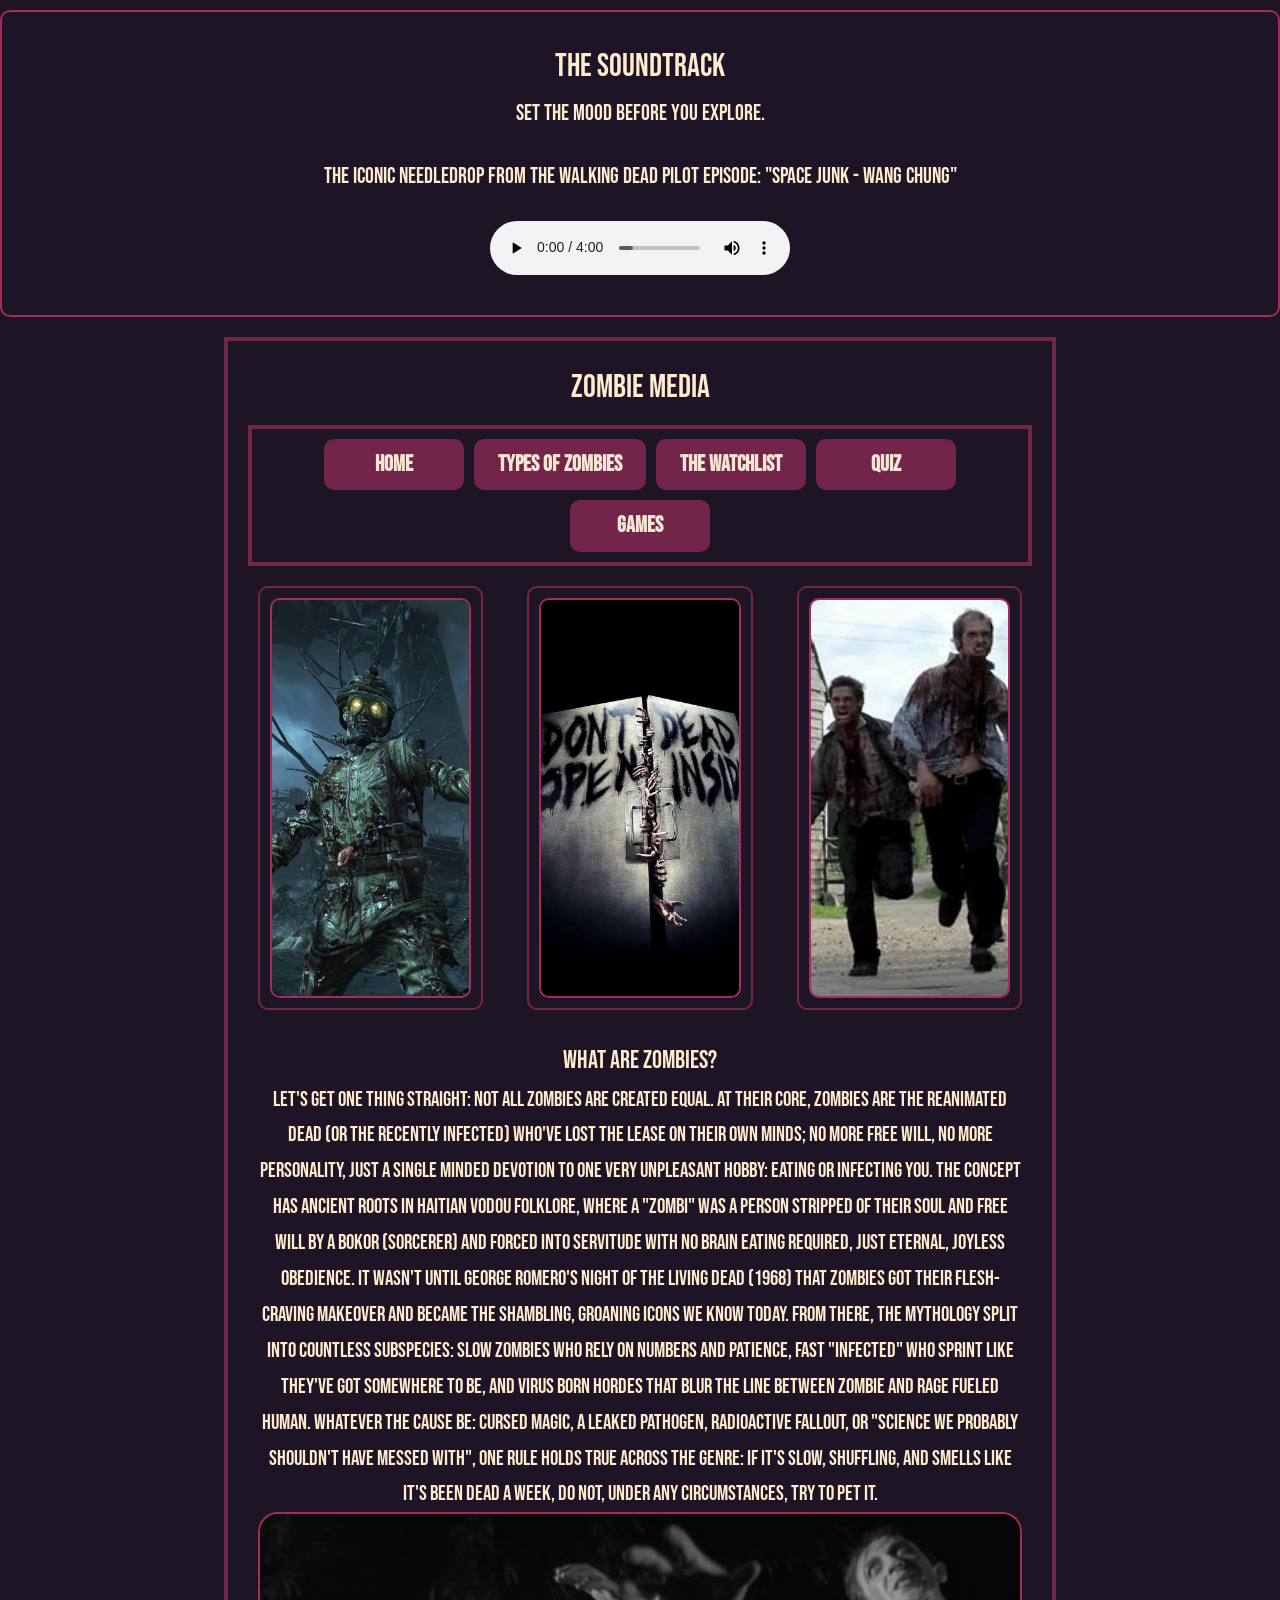
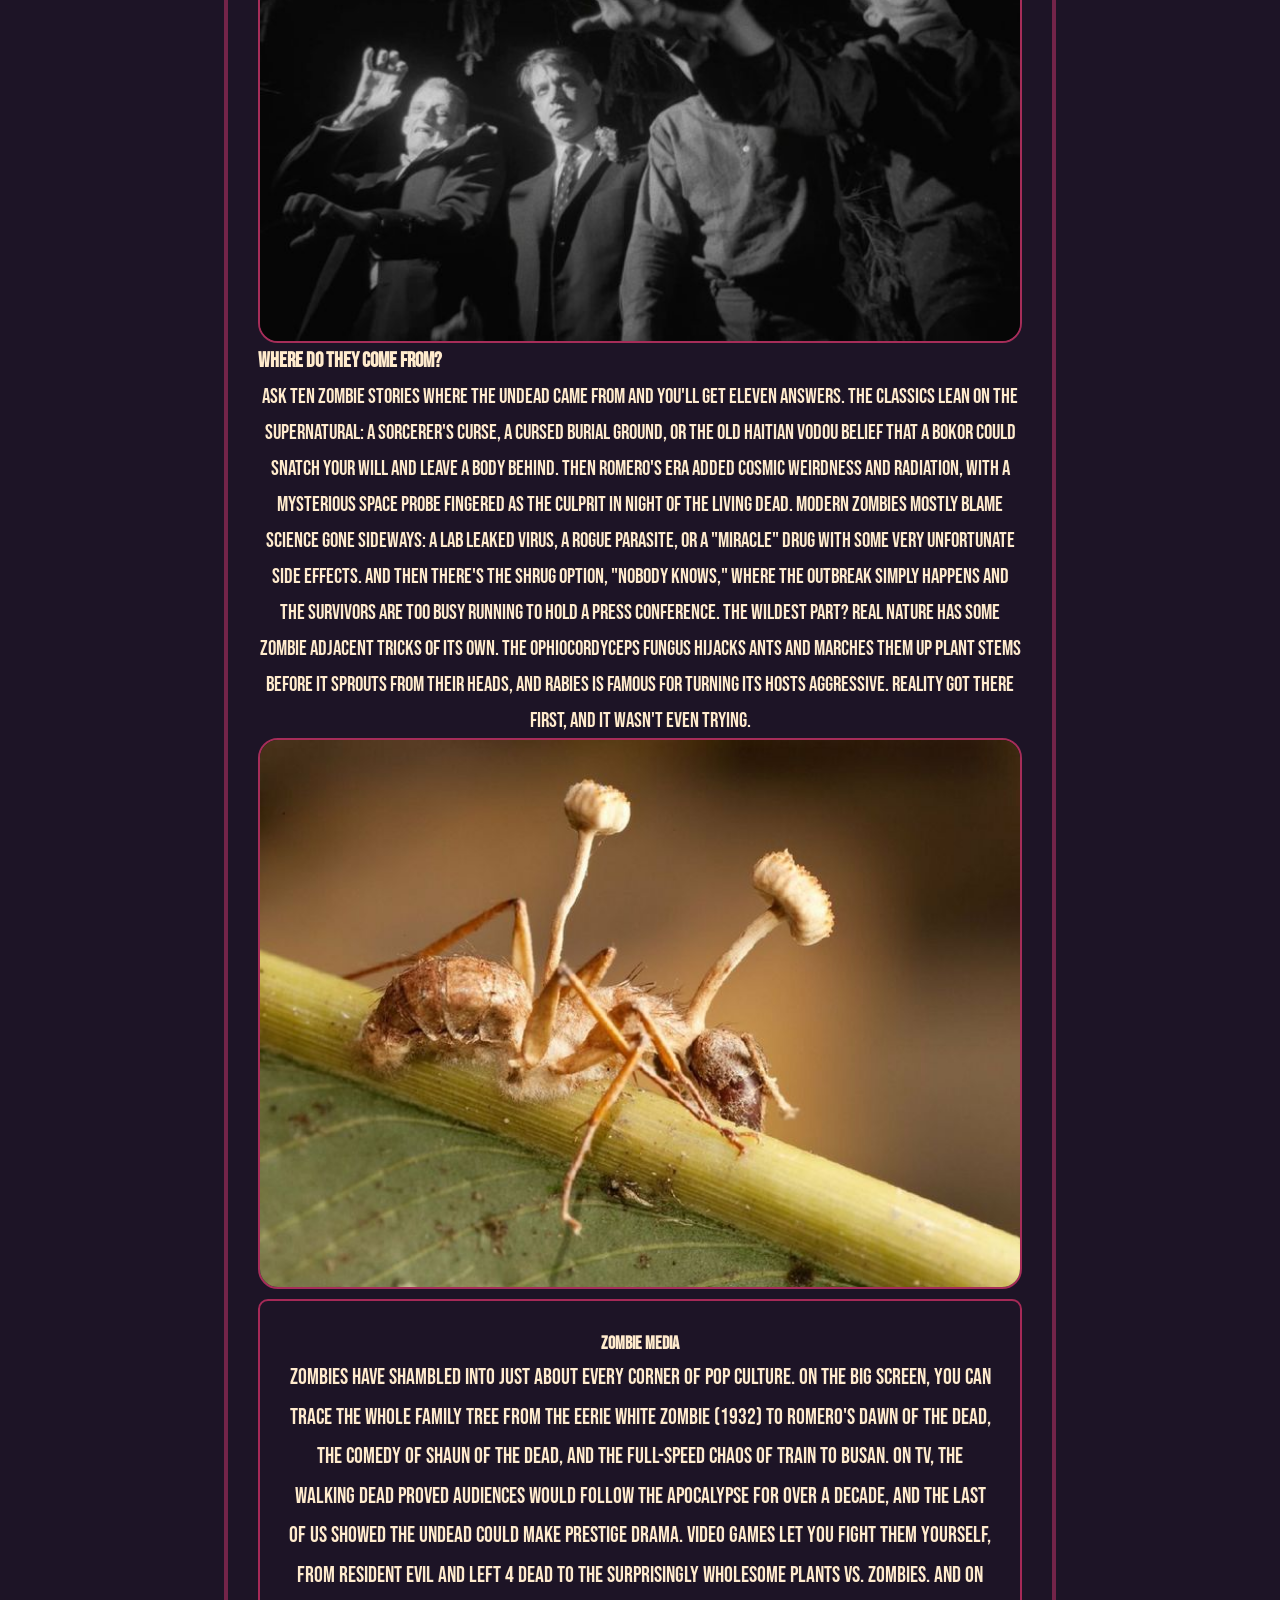
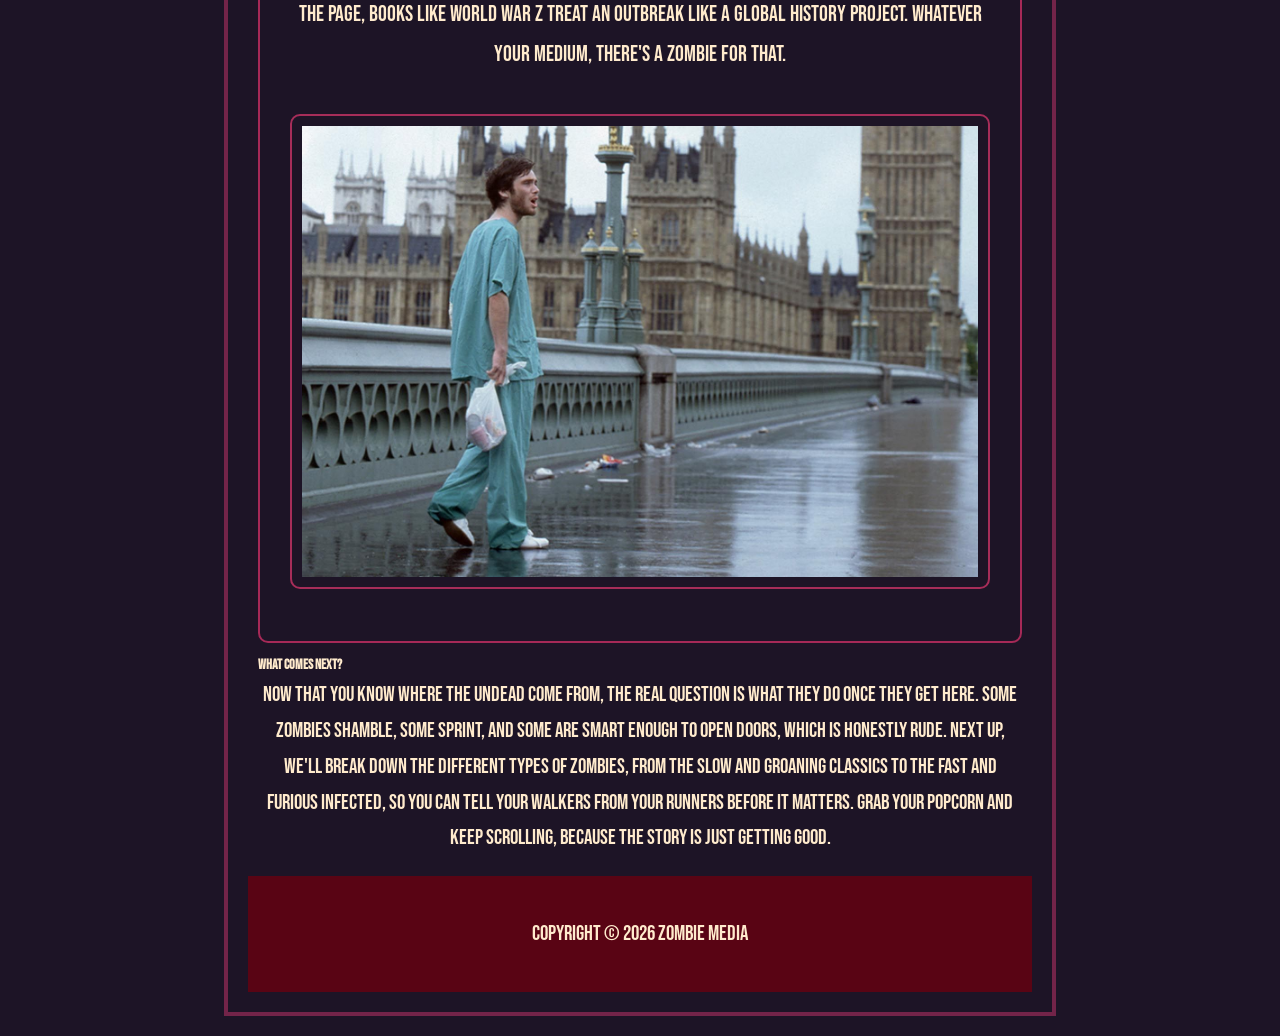
<file: index.html>
<!DOCTYPE html>
<html lang="en">


<head>
<meta charset="utf-8">
<title>Zombies and Pop Culture
</title>
<meta name="viewport" content="width=device-width, initial-scale=1.0">

<link rel="stylesheet" href="styles/style.css">
<link rel="preconnect" href="https://fonts.googleapis.com">
<link rel="preconnect" href="https://fonts.gstatic.com" crossorigin>
<link href="https://fonts.googleapis.com/css2?family=Bebas+Neue&display=swap" rel="stylesheet">
<link rel="preconnect" href="https://fonts.googleapis.com">
<link rel="preconnect" href="https://fonts.gstatic.com" crossorigin>
<link href="https://fonts.googleapis.com/css2?family=Bebas+Neue&family=Lato:ital,wght@0,100;0,300;0,400;0,700;0,900;1,100;1,300;1,400;1,700;1,900&display=swap" rel="stylesheet">

  <link rel="icon" type="image/x-icon" href="images/favicon.ico">

</head>


<body>
    <section>
  <h1>The Soundtrack</h1>
  <p>Set the mood before you explore.</p>
  <p>The iconic needledrop from The Walking Dead pilot episode: "Space Junk - Wang Chung"</p>

  <audio controls>
    <source src="audio/SpaceJunk.mp3" type="audio/mpeg">
    Your browser doesn't support audio playback.
  </audio>
</section>
   <div id="container">
       <header>
           <h2>Zombie Media</h2>
       </header>
         <nav>
      <ul>
        <li><a href="index.html">Home</a></li>
        <li><a href="types.html">Types of Zombies</a></li>
        <li><a href="media.html">The Watchlist</a></li>
        <li><a href="quiz.html">Quiz</a></li>
      
      <li><a href="games.html">Games
      </a></li>
      </ul>
    </nav>
    <div class="three-col">
  <div class="col">
    <img src="images/COD.jpg" alt="Voodoo curse zombie" width="500" height="400">
   
  </div>
  <div class="col">
    <img src="images/deadinside.jpg" alt="Virus outbreak zombie" width="500" height="400"> 

  </div>
  <div class="col">
    <img src="images/ragez.jpg" alt="Fungal zombie" width="500" height="400">
   
  </div>
</div>
       <main class="multi_col">
               <h3>What are zombies?</h3>
               <p>
Let's get one thing straight: not all zombies are created equal. At their core, zombies are the reanimated dead (or the recently infected) who've lost the lease on their own minds; no more free will, no more personality, just a single minded devotion to one very unpleasant hobby: eating or infecting you. The concept has ancient roots in Haitian Vodou folklore, where a "zombi" was a person stripped of their soul and free will by a bokor (sorcerer) and forced into servitude with no brain eating required, just eternal, joyless obedience. It wasn't until George Romero's Night of the Living Dead (1968) that zombies got their flesh-craving makeover and became the shambling, groaning icons we know today. From there, the mythology split into countless subspecies: slow zombies who rely on numbers and patience, fast "infected" who sprint like they've got somewhere to be, and virus born hordes that blur the line between zombie and rage fueled human. Whatever the cause be: cursed magic, a leaked pathogen, radioactive fallout, or "science we probably shouldn't have messed with", one rule holds true across the genre: if it's slow, shuffling, and smells like it's been dead a week, do not, under any circumstances, try to pet it.
               </p>
               <img src="images/nightofthelivingdead.jpg" alt="Night of the Living Dead" width="500" height="400">
               <h4>Where do they come from?</h4>
               <p>
Ask ten zombie stories where the undead came from and you'll get eleven answers. The classics lean on the supernatural: a sorcerer's curse, a cursed burial ground, or the old Haitian Vodou belief that a bokor could snatch your will and leave a body behind. Then Romero's era added cosmic weirdness and radiation, with a mysterious space probe fingered as the culprit in Night of the Living Dead. Modern zombies mostly blame science gone sideways: a lab leaked virus, a rogue parasite, or a "miracle" drug with some very unfortunate side effects. And then there's the shrug option, "nobody knows," where the outbreak simply happens and the survivors are too busy running to hold a press conference.

The wildest part? Real nature has some zombie adjacent tricks of its own. The Ophiocordyceps fungus hijacks ants and marches them up plant stems before it sprouts from their heads, and rabies is famous for turning its hosts aggressive. Reality got there first, and it wasn't even trying.
               </p>
        
           <img src="images/cordy.jpg" alt="Cordyceps fungus" width="500" height="200">
           <section>
               <h5>Zombie Media</h5>
               <p>
Zombies have shambled into just about every corner of pop culture. On the big screen, you can trace the whole family tree from the eerie White Zombie (1932) to Romero's Dawn of the Dead, the comedy of Shaun of the Dead, and the full-speed chaos of Train to Busan. On TV, The Walking Dead proved audiences would follow the apocalypse for over a decade, and The Last of Us showed the undead could make prestige drama. Video games let you fight them yourself, from Resident Evil and Left 4 Dead to the surprisingly wholesome Plants vs. Zombies. And on the page, books like World War Z treat an outbreak like a global history project. Whatever your medium, there's a zombie for that.
</p>
<img src="images/28dayslater.jpg" alt="28 Days Later" width="500" height="200">
           </section>

           <h6>What comes next?</h6>
           <p>
            Now that you know where the undead come from, the real question is what they do once they get here. Some zombies shamble, some sprint, and some are smart enough to open doors, which is honestly rude. Next up, we'll break down the different types of zombies, from the slow and groaning classics to the fast and furious infected, so you can tell your walkers from your runners before it matters. Grab your popcorn and keep scrolling, because the story is just getting good.
           </p>
       </main>
       <footer>
           <p>Copyright &copy; 2026 Zombie Media</p>
       </footer>
   </div>
   </body>
   </html>
</file>
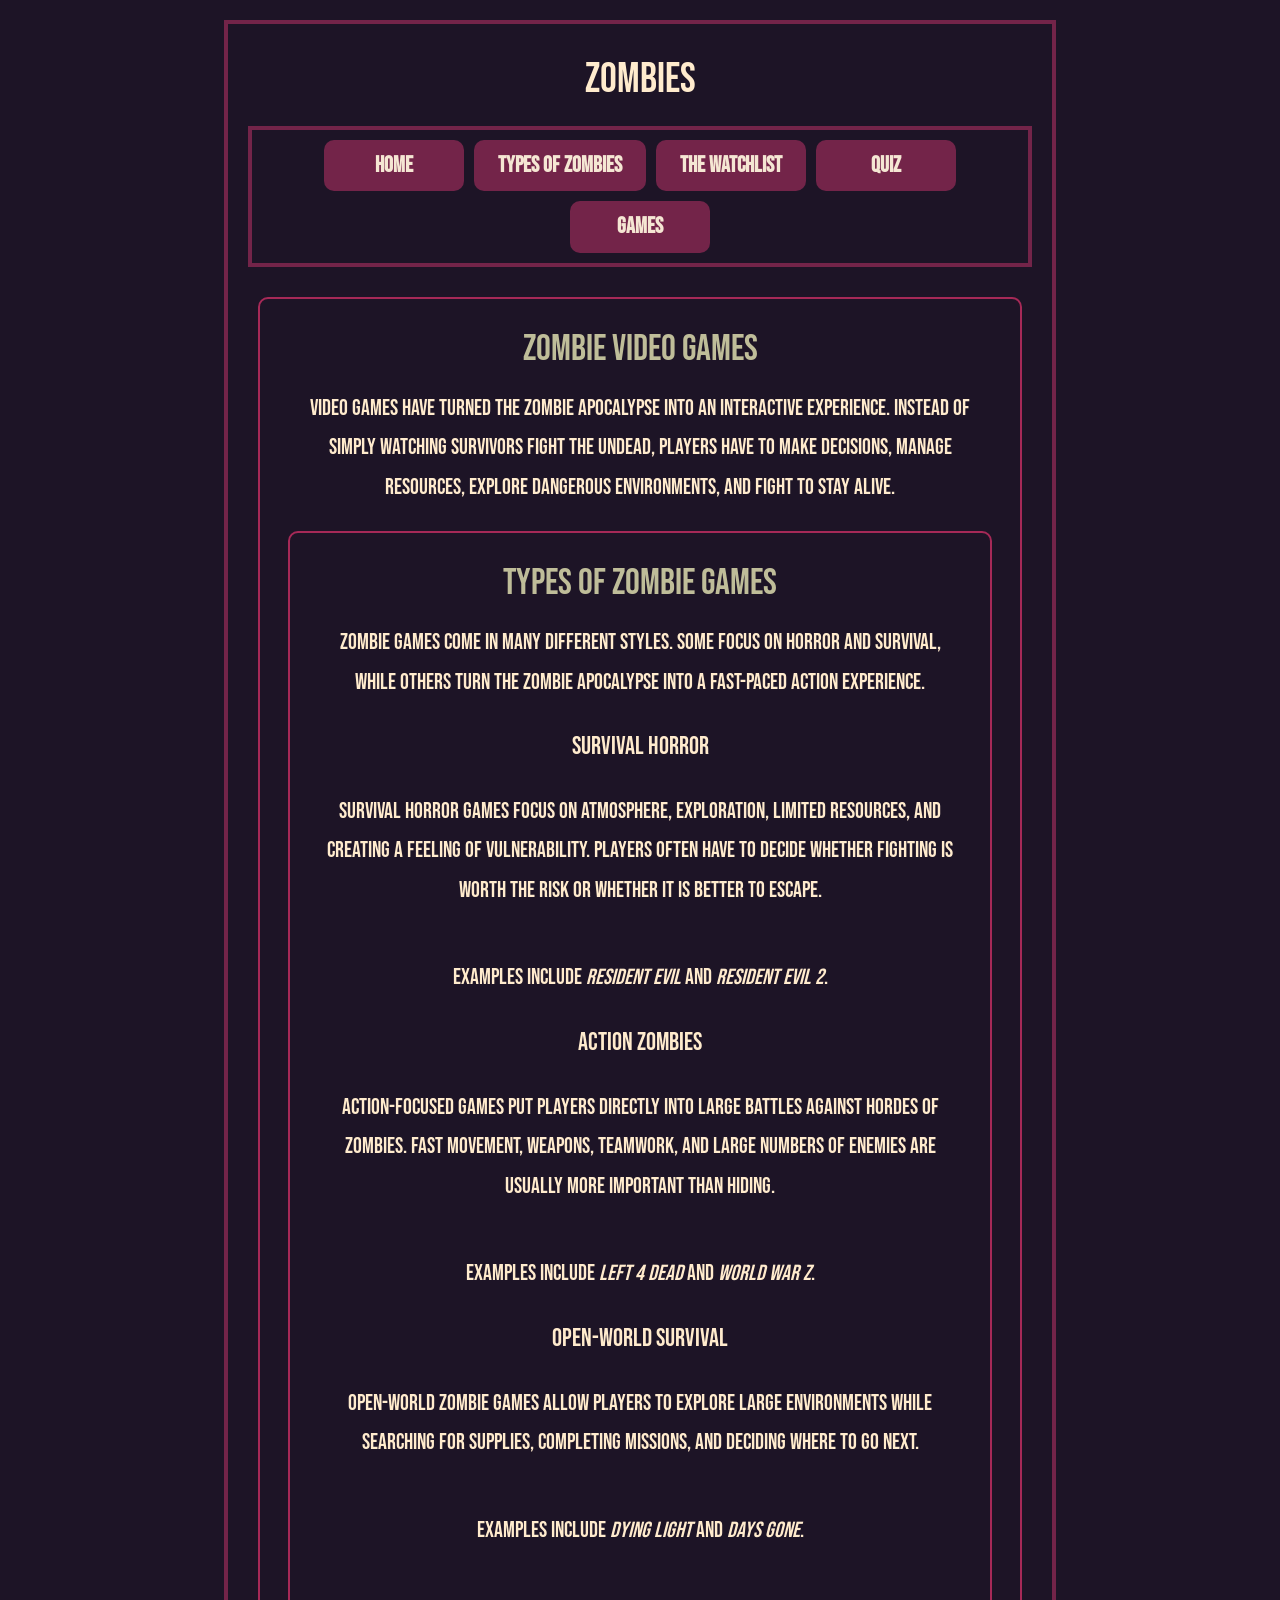
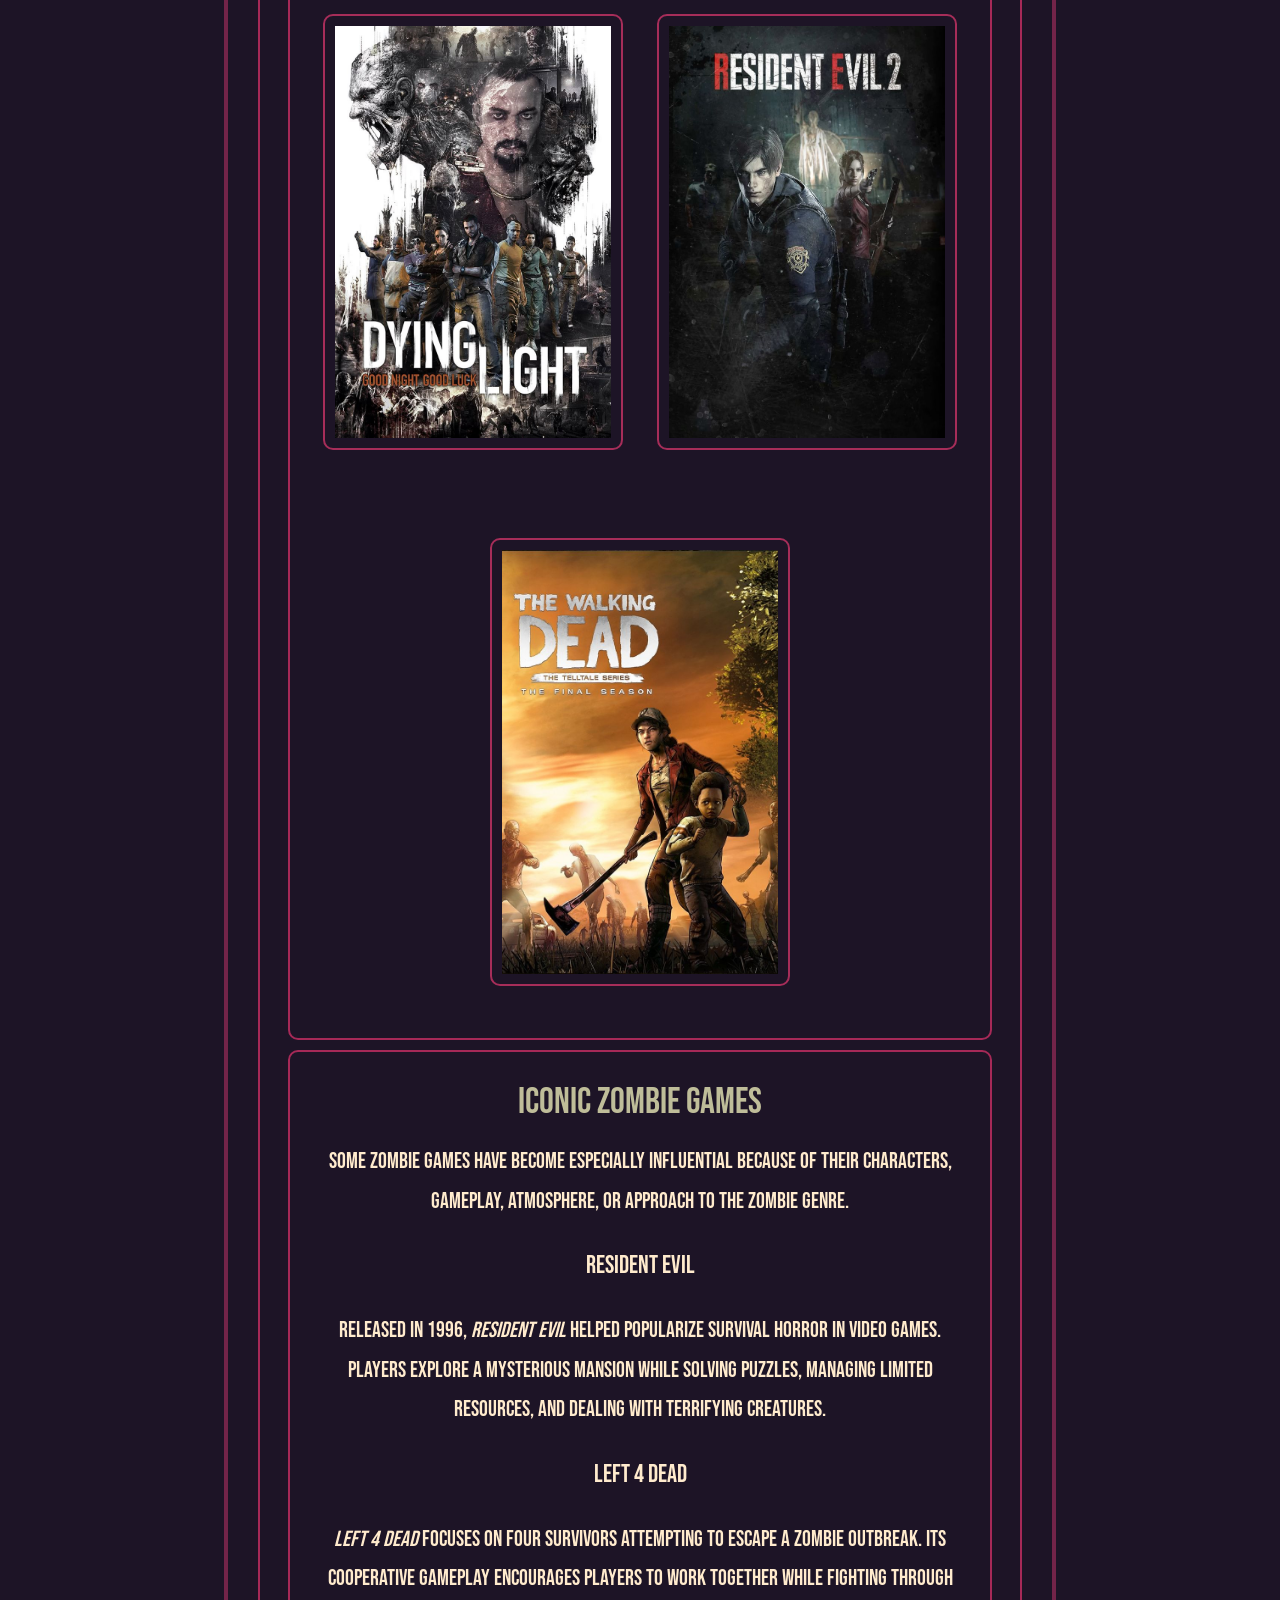
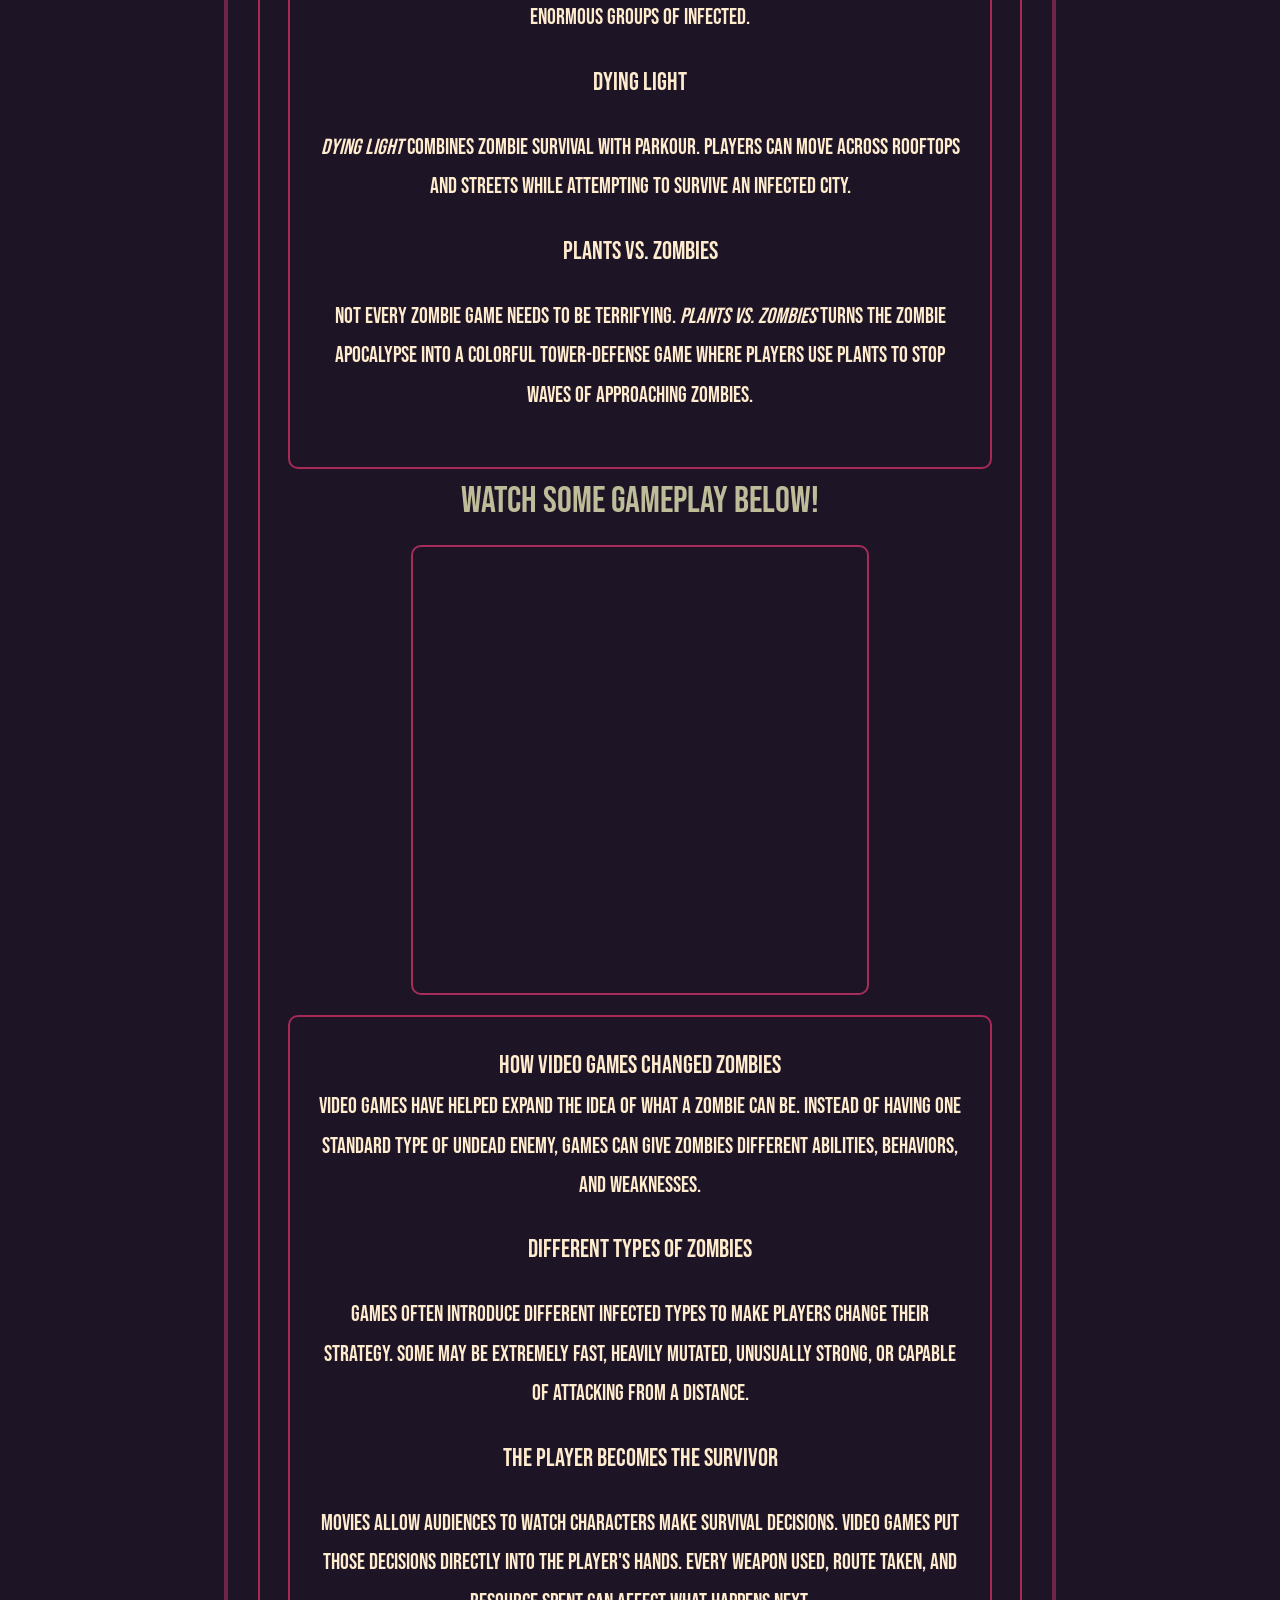
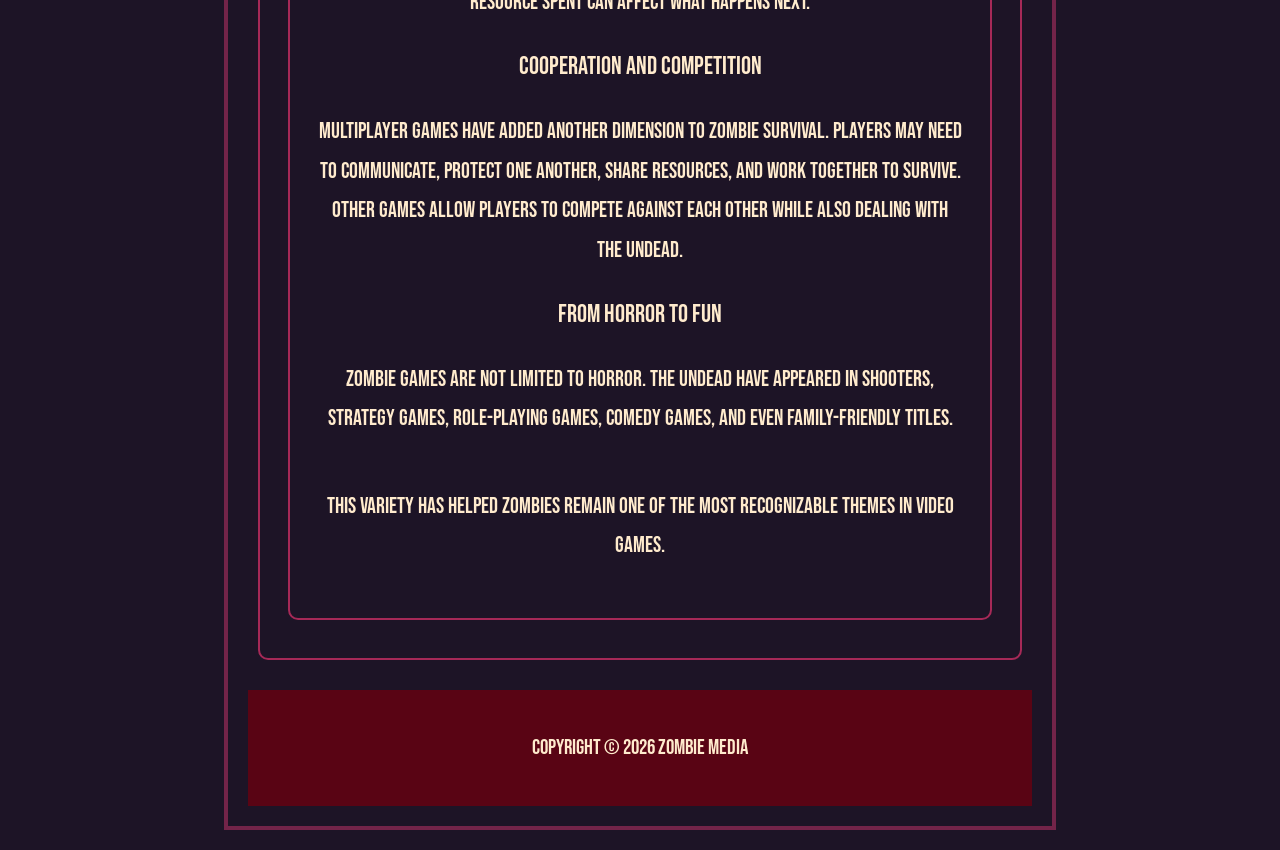
<file: games.html>
<!DOCTYPE html>
<html lang="en">


<head>
<meta charset="utf-8">
<title>Zombies and Pop Culture</title>
<meta name="viewport" content="width=device-width, initial-scale=1.0">

<link rel="stylesheet" href="styles/style.css">
<link rel="preconnect" href="https://fonts.googleapis.com">
<link rel="preconnect" href="https://fonts.gstatic.com" crossorigin>
<link href="https://fonts.googleapis.com/css2?family=Bebas+Neue&display=swap" rel="stylesheet">
<link rel="preconnect" href="https://fonts.googleapis.com">
<link rel="preconnect" href="https://fonts.gstatic.com" crossorigin>
<link href="https://fonts.googleapis.com/css2?family=Bebas+Neue&family=Lato:ital,wght@0,100;0,300;0,400;0,700;0,900;1,100;1,300;1,400;1,700;1,900&display=swap" rel="stylesheet">

  <link rel="icon" type="image/x-icon" href="images/favicon.ico">

</head>


<body>
   <div id="container">
       <header>
           <h1>Zombies</h1>
       </header>
       <nav>
      <ul>
        <li><a href="index.html">Home</a></li>
        <li><a href="types.html">Types of Zombies</a></li>
        <li><a href="media.html">The Watchlist</a></li>
        <li><a href="quiz.html">Quiz</a></li>
      
      <li><a href="games.html">Games
      </a></li>
      </ul>
    </nav>
       <main class="multi_col">
               <section class="zombie-games">

    <h2>Zombie Video Games</h2>

    <p>
        Video games have turned the zombie apocalypse into an interactive
        experience. Instead of simply watching survivors fight the undead,
        players have to make decisions, manage resources, explore dangerous
        environments, and fight to stay alive.
    </p>


  

    <section class="game-section">

        <h2>Types of Zombie Games</h2>

        <p>
            Zombie games come in many different styles. Some focus on horror
            and survival, while others turn the zombie apocalypse into a
            fast-paced action experience.
        </p>

        <div class="game-grid">

            <article class="game-card">
                <h3>Survival Horror</h3>

                <p>
                    Survival horror games focus on atmosphere, exploration,
                    limited resources, and creating a feeling of vulnerability.
                    Players often have to decide whether fighting is worth the
                    risk or whether it is better to escape.
                </p>

                <p>
                    Examples include <em>Resident Evil</em> and
                    <em>Resident Evil 2</em>.
                </p>
            </article>


            <article class="game-card">
                <h3>Action Zombies</h3>

                <p>
                    Action-focused games put players directly into large
                    battles against hordes of zombies. Fast movement, weapons,
                    teamwork, and large numbers of enemies are usually more
                    important than hiding.
                </p>

                <p>
                    Examples include <em>Left 4 Dead</em> and
                    <em>World War Z</em>.
                </p>
            </article>


            <article class="game-card">
                <h3>Open-World Survival</h3>

                <p>
                    Open-world zombie games allow players to explore large
                    environments while searching for supplies, completing
                    missions, and deciding where to go next.
                </p>

                <p>
                    Examples include <em>Dying Light</em> and
                    <em>Days Gone</em>.
                </p>
            </article>
<article class="game-card">
    <img src="images/dyinglight.jpg" alt="Dying Light game cover">
    <img src="images/resevilposter.jpg" alt="Resident Evil game cover">
    <img src="images/twdgameposter.jpg" alt="The Walking Dead game cover">
</article>

</div>

    </section>


    

    <section class="game-section">

        <h2>Iconic Zombie Games</h2>

        <p>
            Some zombie games have become especially influential because of
            their characters, gameplay, atmosphere, or approach to the zombie
            genre.
        </p>

        <div class="game-grid">

            <article class="game-card">
                <h3>Resident Evil</h3>

                <p>
                    Released in 1996, <em>Resident Evil</em> helped popularize
                    survival horror in video games. Players explore a mysterious
                    mansion while solving puzzles, managing limited resources,
                    and dealing with terrifying creatures.
                </p>
            </article>


            <article class="game-card">
                <h3>Left 4 Dead</h3>

                <p>
                    <em>Left 4 Dead</em> focuses on four survivors attempting
                    to escape a zombie outbreak. Its cooperative gameplay
                    encourages players to work together while fighting through
                    enormous groups of infected.
                </p>
            </article>


            <article class="game-card">
                <h3>Dying Light</h3>

                <p>
                    <em>Dying Light</em> combines zombie survival with
                    parkour. Players can move across rooftops and streets
                    while attempting to survive an infected city.
                </p>
            </article>


            <article class="game-card">
                <h3>Plants vs. Zombies</h3>

                <p>
                    Not every zombie game needs to be terrifying. <em>Plants
                    vs. Zombies</em> turns the zombie apocalypse into a
                    colorful tower-defense game where players use plants to
                    stop waves of approaching zombies.
                </p>
            </article>

        </div>

    </section>

<h2>Watch some gameplay below! </h2>
    <iframe width="560" height="315" src="https://www.youtube.com/embed/HdW7qeMqsYE?si=7PpZjmy-lriv4Mpz" title="YouTube video player" frameborder="0" allow="accelerometer; autoplay; clipboard-write; encrypted-media; gyroscope; picture-in-picture; web-share" referrerpolicy="strict-origin-when-cross-origin" allowfullscreen></iframe>
    <section class="game-section">

        <h3>How Video Games Changed Zombies</h3>

        <p>
            Video games have helped expand the idea of what a zombie can be.
            Instead of having one standard type of undead enemy, games can
            give zombies different abilities, behaviors, and weaknesses.
        </p>

        <div class="game-grid">

            <article class="game-card">
                <h3>Different Types of Zombies</h3>

                <p>
                    Games often introduce different infected types to make
                    players change their strategy. Some may be extremely fast,
                    heavily mutated, unusually strong, or capable of attacking
                    from a distance.
                </p>
            </article>


            <article class="game-card">
                <h3>The Player Becomes the Survivor</h3>

                <p>
                    Movies allow audiences to watch characters make survival
                    decisions. Video games put those decisions directly into
                    the player's hands. Every weapon used, route taken, and
                    resource spent can affect what happens next.
                </p>
            </article>


            <article class="game-card">
                <h3>Cooperation and Competition</h3>

                <p>
                    Multiplayer games have added another dimension to zombie
                    survival. Players may need to communicate, protect one
                    another, share resources, and work together to survive.
                    Other games allow players to compete against each other
                    while also dealing with the undead.
                </p>
            </article>


            <article class="game-card">
                <h3>From Horror to Fun</h3>

                <p>
                    Zombie games are not limited to horror. The undead have
                    appeared in shooters, strategy games, role-playing games,
                    comedy games, and even family-friendly titles.
                </p>

                <p>
                    This variety has helped zombies remain one of the most
                    recognizable themes in video games.
                </p>
            </article>

        </div>

    </section>

</section>

       </main>
       <footer>
           <p>Copyright &copy; 2026 Zombie Media</p>
       </footer>
   </div>
   </body>
   </html>
</file>
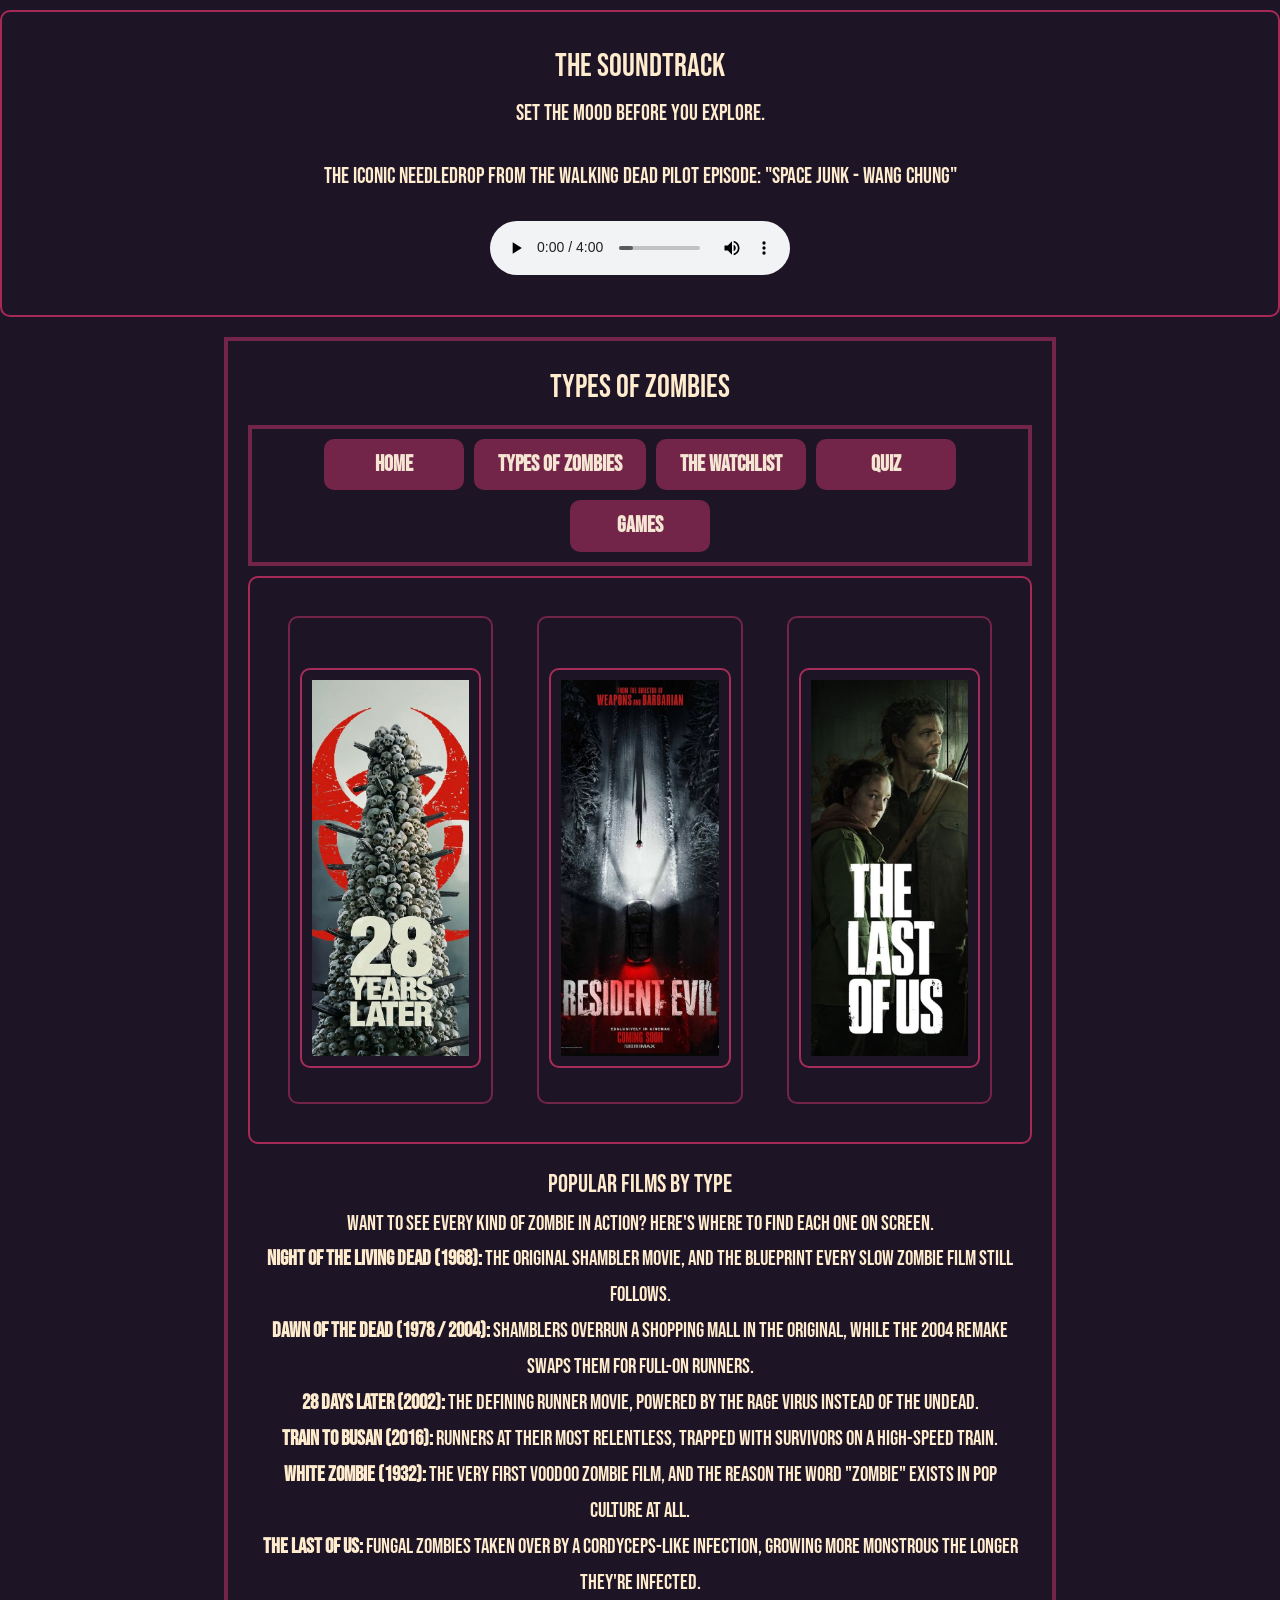
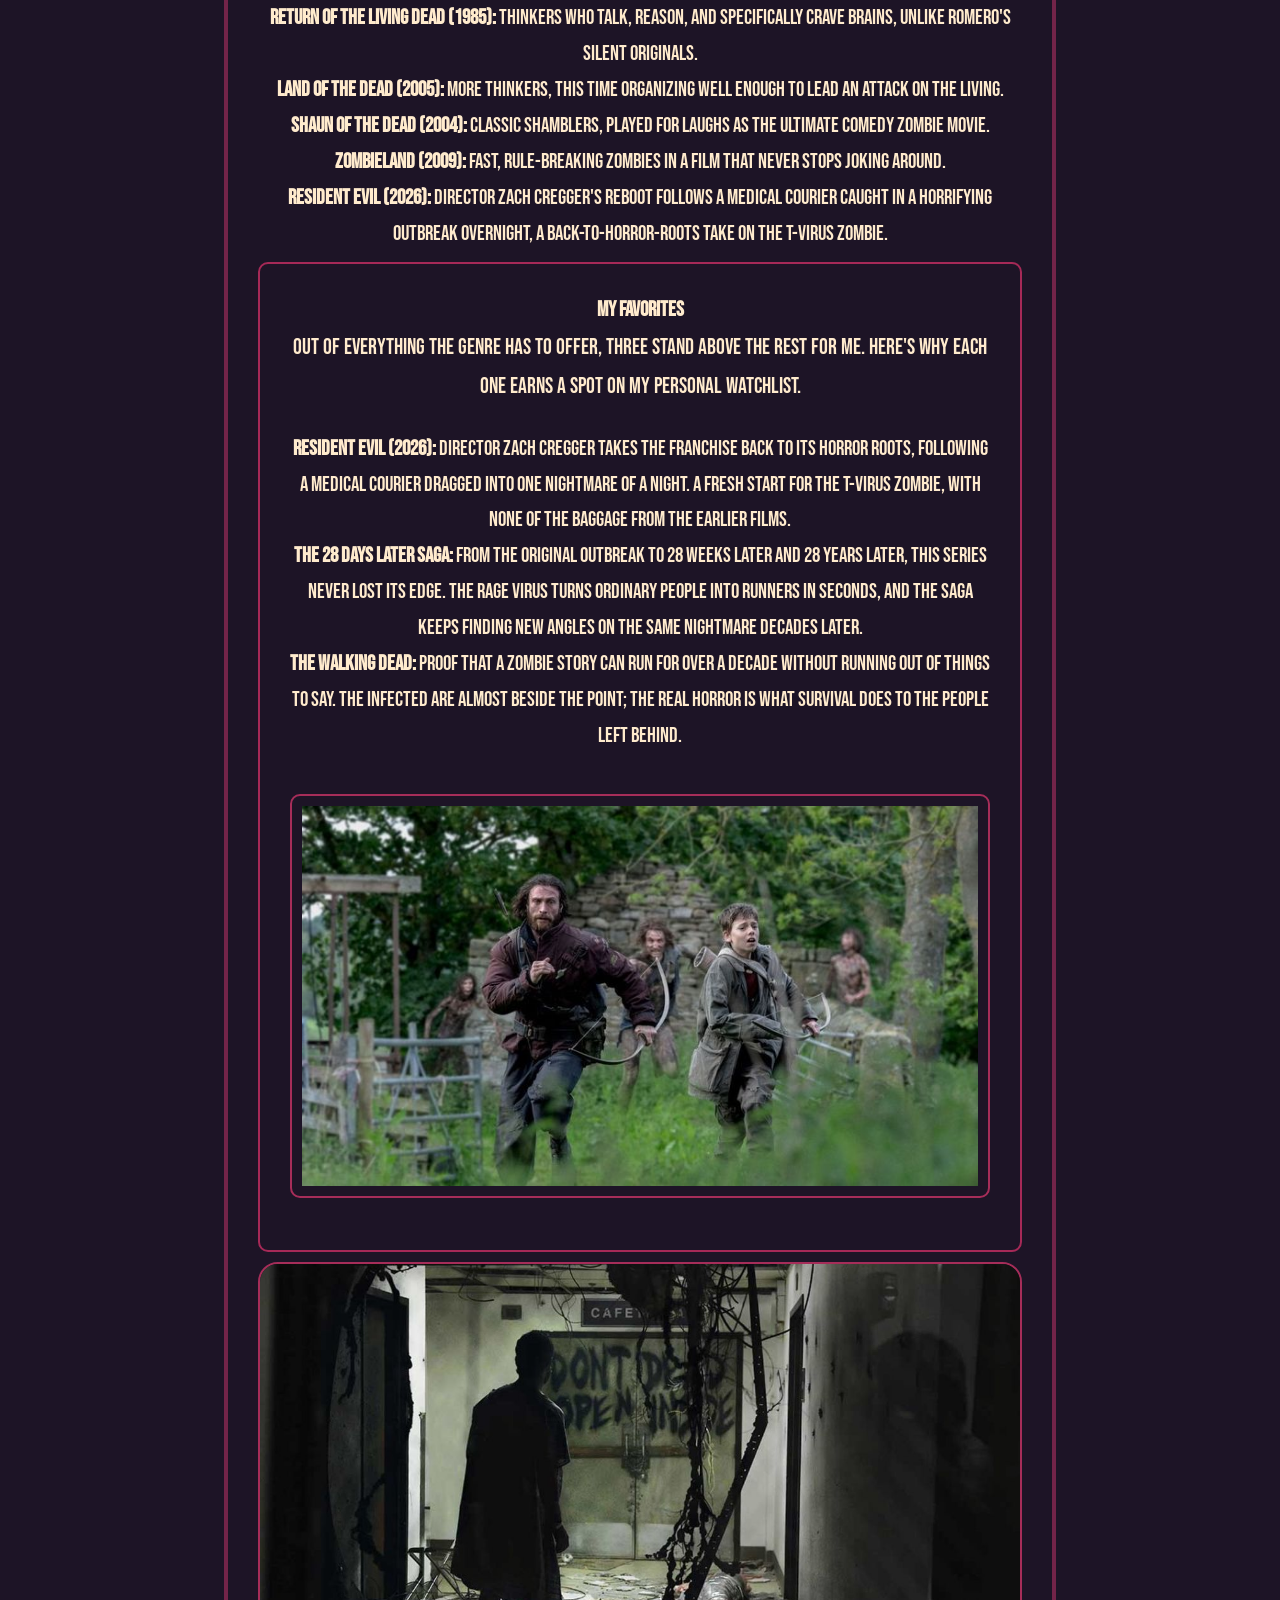
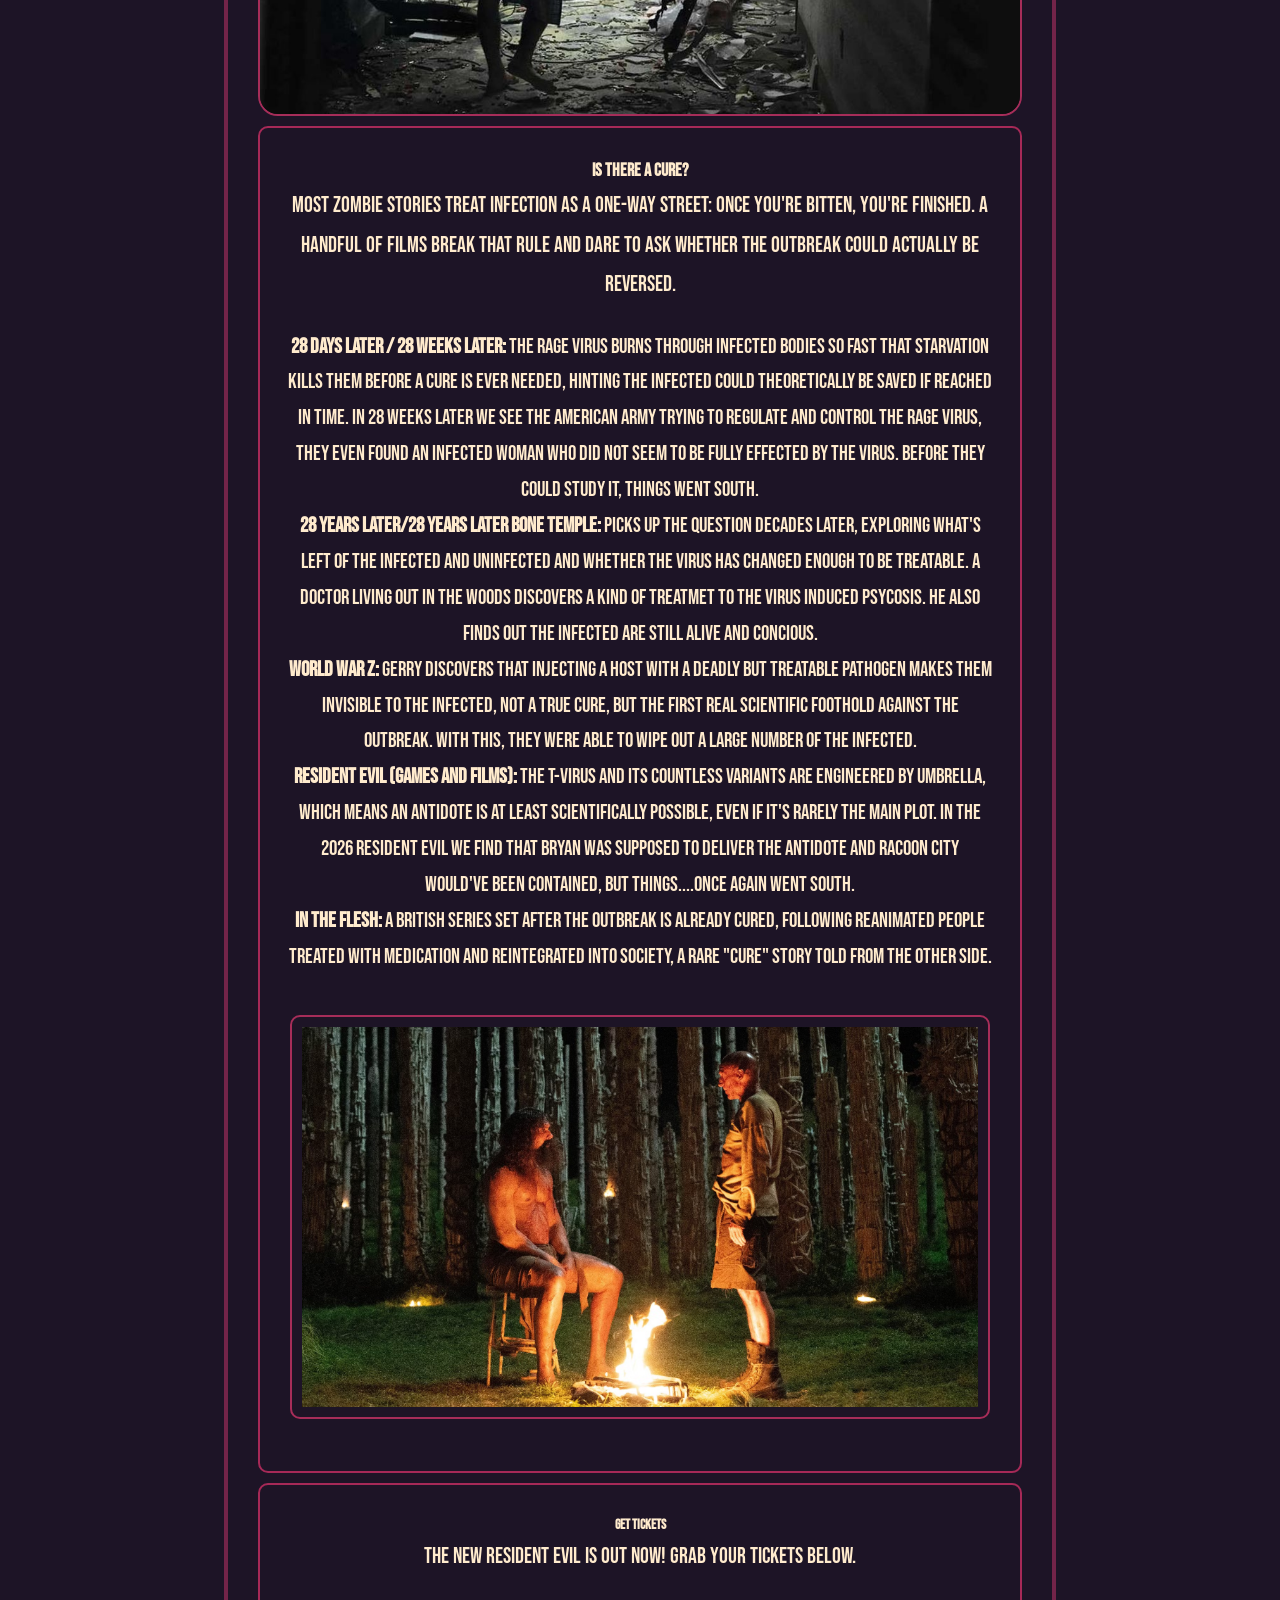
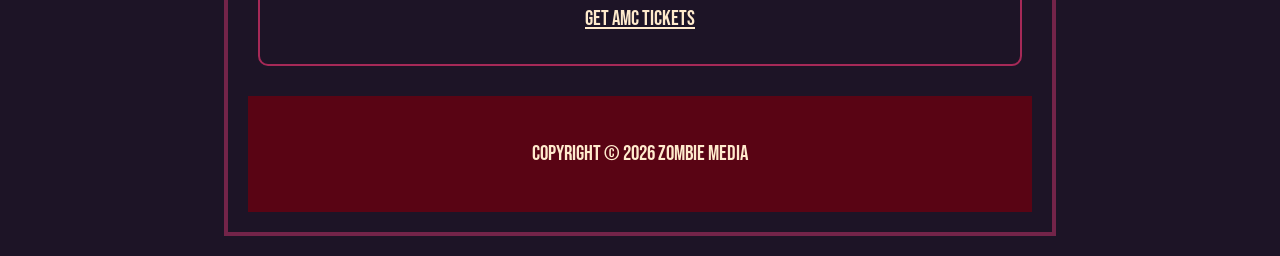
<file: media.html>
<!DOCTYPE html>
<html lang="en">


<head>
<meta charset="utf-8">
<title>Zombies and Pop Culture</title>
<meta name="viewport" content="width=device-width, initial-scale=1.0">

<link rel="stylesheet" href="styles/style.css">
<link rel="preconnect" href="https://fonts.googleapis.com">
<link rel="preconnect" href="https://fonts.gstatic.com" crossorigin>
<link href="https://fonts.googleapis.com/css2?family=Bebas+Neue&display=swap" rel="stylesheet">
<link rel="preconnect" href="https://fonts.googleapis.com">
<link rel="preconnect" href="https://fonts.gstatic.com" crossorigin>
<link href="https://fonts.googleapis.com/css2?family=Bebas+Neue&family=Lato:ital,wght@0,100;0,300;0,400;0,700;0,900;1,100;1,300;1,400;1,700;1,900&display=swap" rel="stylesheet">

  <link rel="icon" type="image/x-icon" href="images/favicon.ico">

</head>


<body>
     <section>
  <h1>The Soundtrack</h1>
  <p>Set the mood before you explore.</p>
  <p>The iconic needledrop from The Walking Dead pilot episode: "Space Junk - Wang Chung"</p>
  <audio controls>
    <source src="audio/SpaceJunk.mp3" type="audio/mpeg">
    Your browser doesn't support audio playback.
  </audio>
     </section>
   <div id="container">
       <header>
           <h2>Types of Zombies</h2>
       </header>
       <nav>
      <ul>
        <li><a href="index.html">Home</a></li>
        <li><a href="types.html">Types of Zombies</a></li>
        <li><a href="media.html">The Watchlist</a></li>
         <li><a href="quiz.html">Quiz</a></li>
      <li><a href="games.html">Games
      </a></li>
      </ul>
    </nav>
  
  <section>
      <div class="three-col">
    <div class="col">
    <img src="images/28poster.jpg" alt="Voodoo curse zombie" width="500" height="400">
   
  </div>
  <div class="col">
    <img src="images/residentevil2026poster.jpg" alt="Virus outbreak zombie" width="500" height="400"> 

  </div>
  <div class="col">
    <img src="images/tlouposter.jpg" alt="Fungal zombie" width="500" height="400">
   </div>
  </div>
</section>

 <main class="multi_col">
  <h3>Popular Films by Type</h3>
              <p>
    Want to see every kind of zombie in action? Here's where to find each one
    on screen.
  </p>

  <ul class="zombie-list">
    <li>
      <strong>Night of the Living Dead (1968):</strong> The original Shambler
      movie, and the blueprint every slow zombie film still follows.
    </li>
    <li>
      <strong>Dawn of the Dead (1978 / 2004):</strong> Shamblers overrun a
      shopping mall in the original, while the 2004 remake swaps them for
      full-on Runners.
    </li>
    <li>
      <strong>28 Days Later (2002):</strong> The defining Runner movie, powered
      by the Rage virus instead of the undead.
    </li>
    <li>
      <strong>Train to Busan (2016):</strong> Runners at their most relentless,
      trapped with survivors on a high-speed train.
    </li>
    <li>
      <strong>White Zombie (1932):</strong> The very first Voodoo Zombie film,
      and the reason the word "zombie" exists in pop culture at all.
    </li>
    <li>
      <strong>The Last of Us:</strong> Fungal Zombies taken over by a
      Cordyceps-like infection, growing more monstrous the longer they're
      infected.
    </li>
    <li>
      <strong>Return of the Living Dead (1985):</strong> Thinkers who talk,
      reason, and specifically crave brains, unlike Romero's silent originals.
    </li>
    <li>
      <strong>Land of the Dead (2005):</strong> More Thinkers, this time
      organizing well enough to lead an attack on the living.
    </li>
    <li>
      <strong>Shaun of the Dead (2004):</strong> Classic Shamblers, played for
      laughs as the ultimate Comedy Zombie movie.
    </li>
    <li>
      <strong>Zombieland (2009):</strong> Fast, rule-breaking zombies in a
      film that never stops joking around.
    </li>
    <li>
      <strong>Resident Evil (2026):</strong> Director Zach Cregger's reboot
      follows a medical courier caught in a horrifying outbreak overnight, a
      back-to-horror-roots take on the T-Virus Zombie.
    </li>
    
  </ul>
<section>
  <h4>My Favorites</h4>
  <p>
    Out of everything the genre has to offer, three stand above the rest for
    me. Here's why each one earns a spot on my personal watchlist.
  </p>

  <ul class="zombie-list">
    <li>
      <strong>Resident Evil (2026):</strong> Director Zach Cregger takes the
      franchise back to its horror roots, following a medical courier dragged
      into one nightmare of a night. A fresh start for the T-Virus Zombie,
      with none of the baggage from the earlier films.
    </li>
    <li>
      <strong>The 28 Days Later Saga:</strong> From the original outbreak to
      28 Weeks Later and 28 Years Later, this series never lost its edge. The
      Rage virus turns ordinary people into Runners in seconds, and the saga
      keeps finding new angles on the same nightmare decades later.
    </li>
    <li>
      <strong>The Walking Dead:</strong> Proof that a zombie story can run for
      over a decade without running out of things to say. The infected are
      almost beside the point; the real horror is what survival does to the
      people left behind.
    </li>
  </ul>
<img src="images/28yrslater.jpg" alt="28 years later">
   

</section>
         
           <img src="images/twd.jpg" alt="tw" width="500" height="200">
           <section>
  <h5>Is There a Cure?</h5>
  <p>
    Most zombie stories treat infection as a one-way street: once you're
    bitten, you're finished. A handful of films break that rule and dare to
    ask whether the outbreak could actually be reversed.
  </p>

  <ul class="zombie-list">
    <li>
      <strong>28 Days Later / 28 Weeks Later:</strong> The Rage virus burns
      through infected bodies so fast that starvation kills them before a cure
      is ever needed, hinting the infected could theoretically be saved if
      reached in time. In 28 weeks later we see the American army trying to regulate and control the rage virus, they even found an infected woman who did not seem to be fully effected by the virus. Before they could study it, things went south.
    </li>
    <li>
      <strong>28 Years Later/28 Years Later Bone Temple:</strong> Picks up the question decades later,
      exploring what's left of the infected and uninfected and whether the virus has
      changed enough to be treatable. A doctor living out in the woods discovers a kind of treatmet to the virus induced psycosis. He also finds out the infected are still alive and concious. 
    </li>
    <li>
      <strong>World War Z:</strong> Gerry discovers that injecting a host with
      a deadly but treatable pathogen makes them invisible to the infected,
      not a true cure, but the first real scientific foothold against the
      outbreak. With this, they were able to wipe out a large number of the infected.
    </li>
    <li>
      <strong>Resident Evil (games and films):</strong> The T-virus and its
      countless variants are engineered by Umbrella, which means an antidote
      is at least scientifically possible, even if it's rarely the main plot. In the 2026 Resident Evil we find that Bryan was supposed to deliver the antidote and Racoon City would've been contained, but things....once again went south.
    </li>
    <li>
      <strong>In the Flesh:</strong> A British series set after the outbreak
      is already cured, following reanimated people treated with medication
      and reintegrated into society, a rare "cure" story told from the other
      side.
    </li>
  </ul>

  <img src="images/samson28.jpg" alt="Scientists researching a cure in a zombie outbreak film">
</section>
<section>
  <h6>Get Tickets</h6>
  <p>The new Resident Evil is out now! Grab your tickets below.</p>
  <a href="https://www.amctheatres.com/movie-theatres/chattanooga-tn/amc-chattanooga-18/showtimes" class="ticket-button" target="_blank" rel="noopener">
    Get AMC Tickets
  </a>
</section>
       </main>
       <footer>
           <p>Copyright &copy; 2026 Zombie Media</p>
       </footer>
   </div>
   </body>
   </html>
</file>
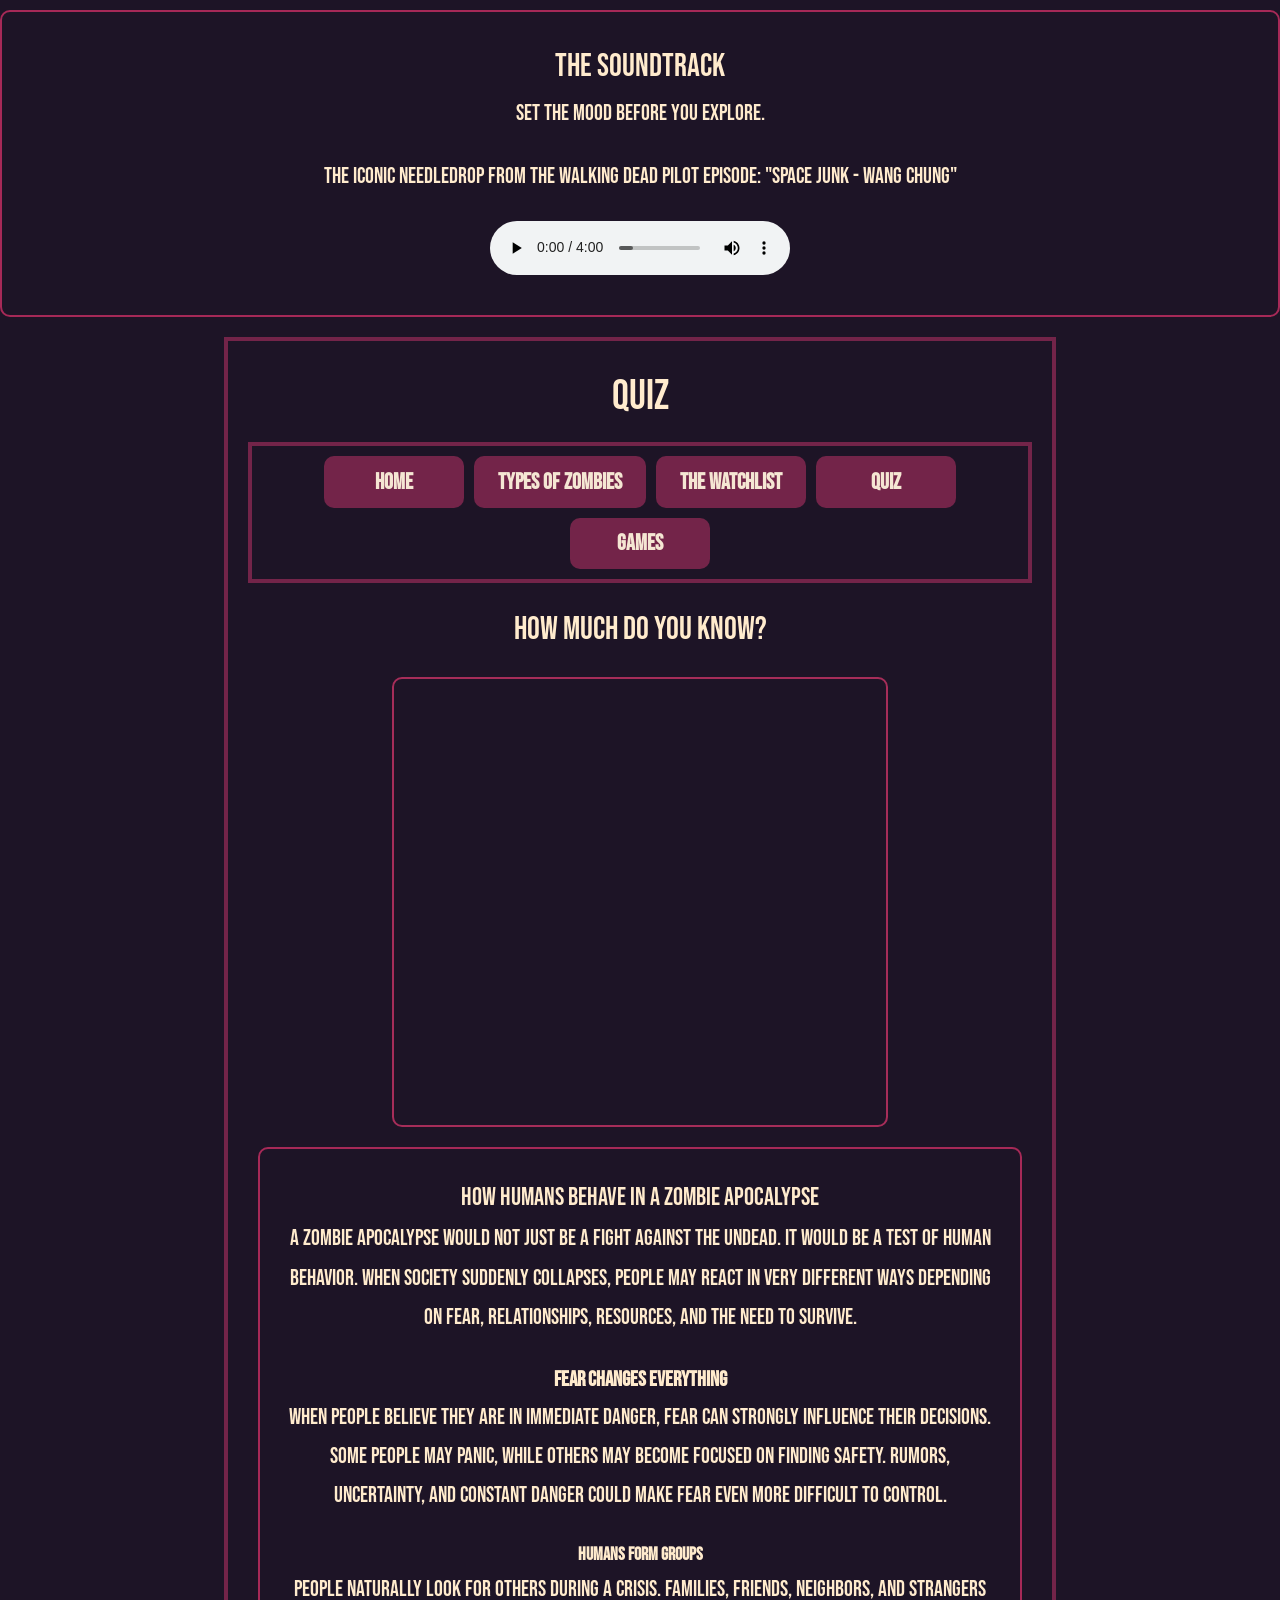
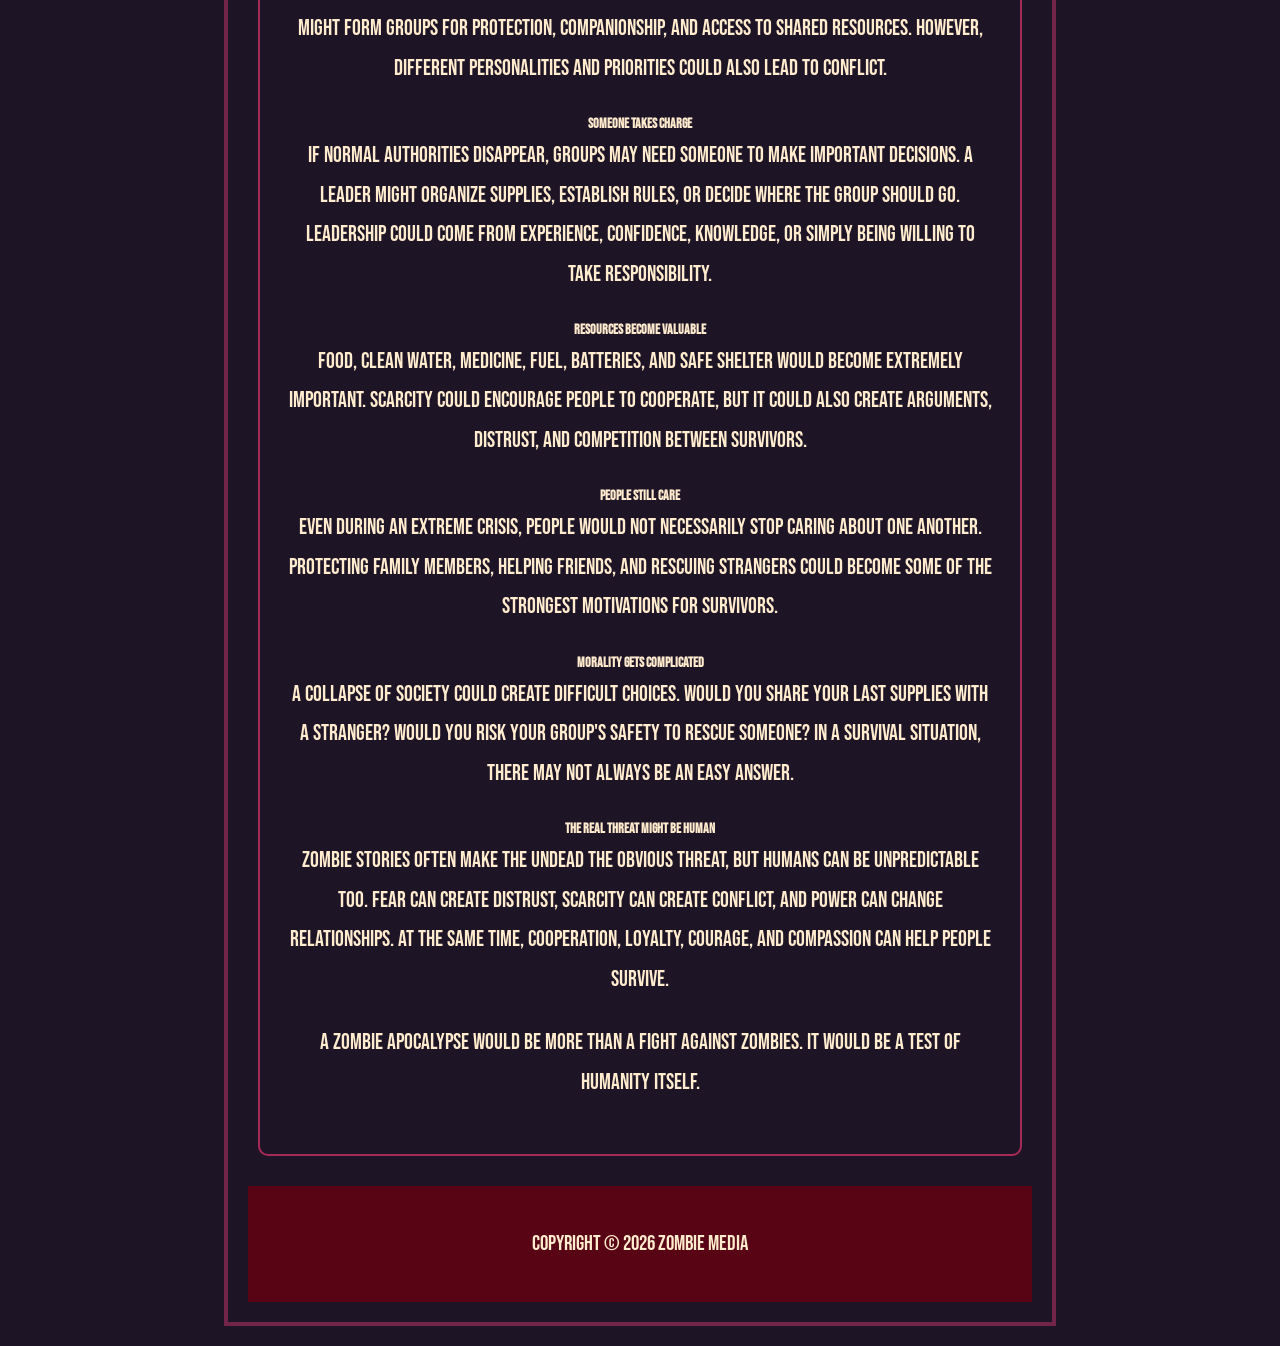
<file: quiz.html>
<!DOCTYPE html>
<html lang="en">


<head>
<meta charset="utf-8">
<title>Zombies and Pop Culture</title>
<meta name="viewport" content="width=device-width, initial-scale=1.0">

<link rel="stylesheet" href="styles/style.css">
<link rel="preconnect" href="https://fonts.googleapis.com">
<link rel="preconnect" href="https://fonts.gstatic.com" crossorigin>
<link href="https://fonts.googleapis.com/css2?family=Bebas+Neue&display=swap" rel="stylesheet">
<link rel="preconnect" href="https://fonts.googleapis.com">
<link rel="preconnect" href="https://fonts.gstatic.com" crossorigin>
<link href="https://fonts.googleapis.com/css2?family=Bebas+Neue&family=Lato:ital,wght@0,100;0,300;0,400;0,700;0,900;1,100;1,300;1,400;1,700;1,900&display=swap" rel="stylesheet">

  <link rel="icon" type="image/x-icon" href="images/favicon.ico">

</head>


<body>
       <section>
  <h1>The Soundtrack</h1>
  <p>Set the mood before you explore.</p>
  <p>The iconic needledrop from The Walking Dead pilot episode: "Space Junk - Wang Chung"</p>
  <audio controls>
    <source src="audio/SpaceJunk.mp3" type="audio/mpeg">
    Your browser doesn't support audio playback.
  </audio>
       </section>
   <div id="container">
       <header>
           <h1>Quiz</h1>
       </header>
          <nav>
      <ul>
        <li><a href="index.html">Home</a></li>
        <li><a href="types.html">Types of Zombies</a></li>
        <li><a href="media.html">The Watchlist</a></li>
        <li><a href="quiz.html">Quiz</a></li>
    
      <li><a href="games.html">Games
      </a></li>
      </ul>
    </nav>
    <main class="multi_col">
        
 <h2>How much do you know?</h2>
 <iframe src="https://docs.google.com/forms/d/e/1FAIpQLSe2t2Tnfr_DFkMdN59rB2sp1abWWtIQTtd-P_lh_dV3rQ-pzQ/viewform?embedded=true" width="640" height="3109" frameborder="0" marginheight="0" marginwidth="0">

 </iframe>

 
<section class="human-behavior">
    <div class="container">

        <h3>How Humans Behave in a Zombie Apocalypse</h3>

        <p>
            A zombie apocalypse would not just be a fight against the undead.
            It would be a test of human behavior. When society suddenly
            collapses, people may react in very different ways depending on
            fear, relationships, resources, and the need to survive.
        </p>

        <div class="behavior-grid">

            <article class="behavior-card">
                <h4>Fear Changes Everything</h4>
                <p>
                    When people believe they are in immediate danger, fear can
                    strongly influence their decisions. Some people may panic,
                    while others may become focused on finding safety. Rumors,
                    uncertainty, and constant danger could make fear even more
                    difficult to control.
                </p>
            </article>

            <article class="behavior-card">
                <h5>Humans Form Groups</h5>
                <p>
                    People naturally look for others during a crisis. Families,
                    friends, neighbors, and strangers might form groups for
                    protection, companionship, and access to shared resources.
                    However, different personalities and priorities could also
                    lead to conflict.
                </p>
            </article>

            <article class="behavior-card">
                <h6>Someone Takes Charge</h6>
                <p>
                    If normal authorities disappear, groups may need someone to
                    make important decisions. A leader might organize supplies,
                    establish rules, or decide where the group should go.
                    Leadership could come from experience, confidence, knowledge,
                    or simply being willing to take responsibility.
                </p>
            </article>

            <article class="behavior-card">
                <h6>Resources Become Valuable</h6>
                <p>
                    Food, clean water, medicine, fuel, batteries, and safe
                    shelter would become extremely important. Scarcity could
                    encourage people to cooperate, but it could also create
                    arguments, distrust, and competition between survivors.
                </p>
            </article>

            <article class="behavior-card">
                <h6>People Still Care</h6>
                <p>
                    Even during an extreme crisis, people would not necessarily
                    stop caring about one another. Protecting family members,
                    helping friends, and rescuing strangers could become some of
                    the strongest motivations for survivors.
                </p>
            </article>

            <article class="behavior-card">
                <h6>Morality Gets Complicated</h6>
                <p>
                    A collapse of society could create difficult choices.
                    Would you share your last supplies with a stranger? Would
                    you risk your group's safety to rescue someone? In a
                    survival situation, there may not always be an easy answer.
                </p>
            </article>

        </div>

        <div class="humanity-conclusion">
            <h6>The Real Threat Might Be Human</h6>

            <p>
                Zombie stories often make the undead the obvious threat, but
                humans can be unpredictable too. Fear can create distrust,
                scarcity can create conflict, and power can change relationships.
                At the same time, cooperation, loyalty, courage, and compassion
                can help people survive.
            </p>

            <p>
                A zombie apocalypse would be more than a fight against zombies.
                It would be a test of humanity itself.
            </p>
        </div>

    </div>
</section>
       </main>
       <footer>
           <p>Copyright &copy; 2026 Zombie Media</p>
       </footer>
   </div>
   </body>
   </html>
</file>
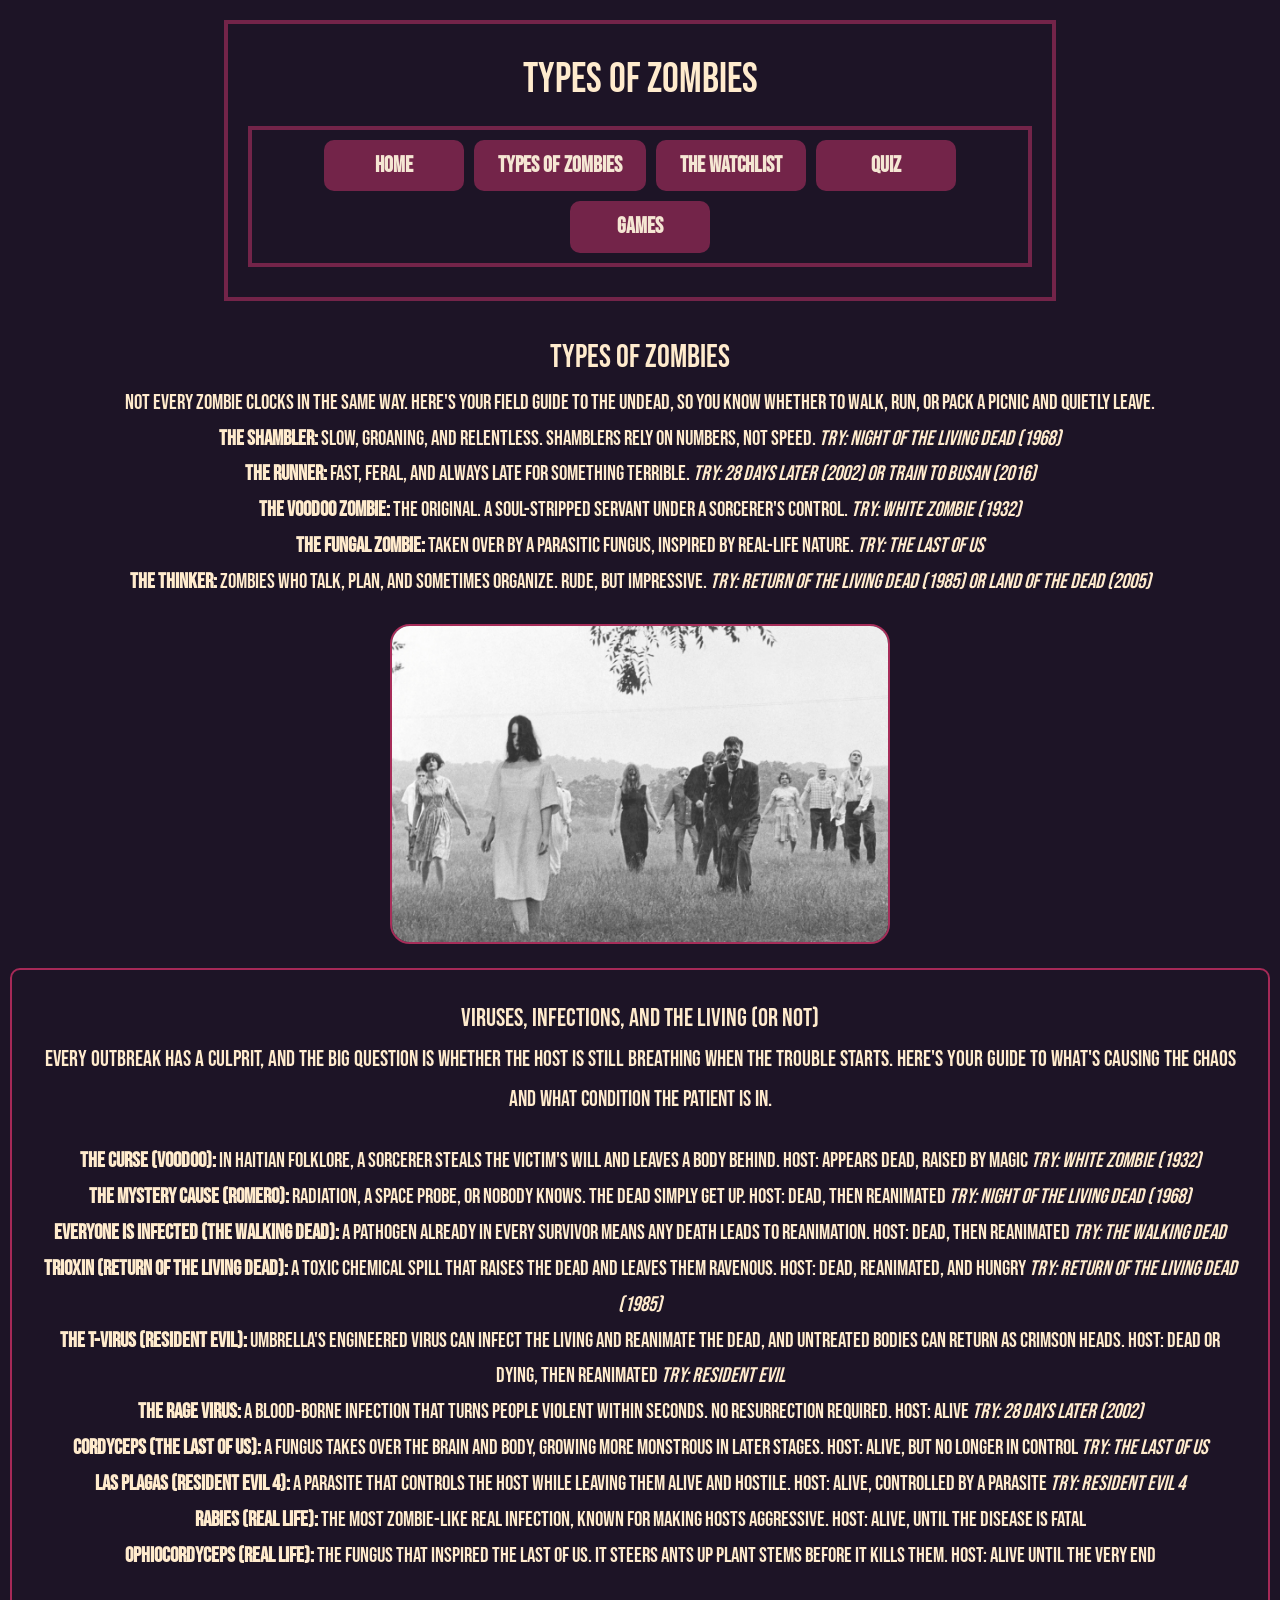
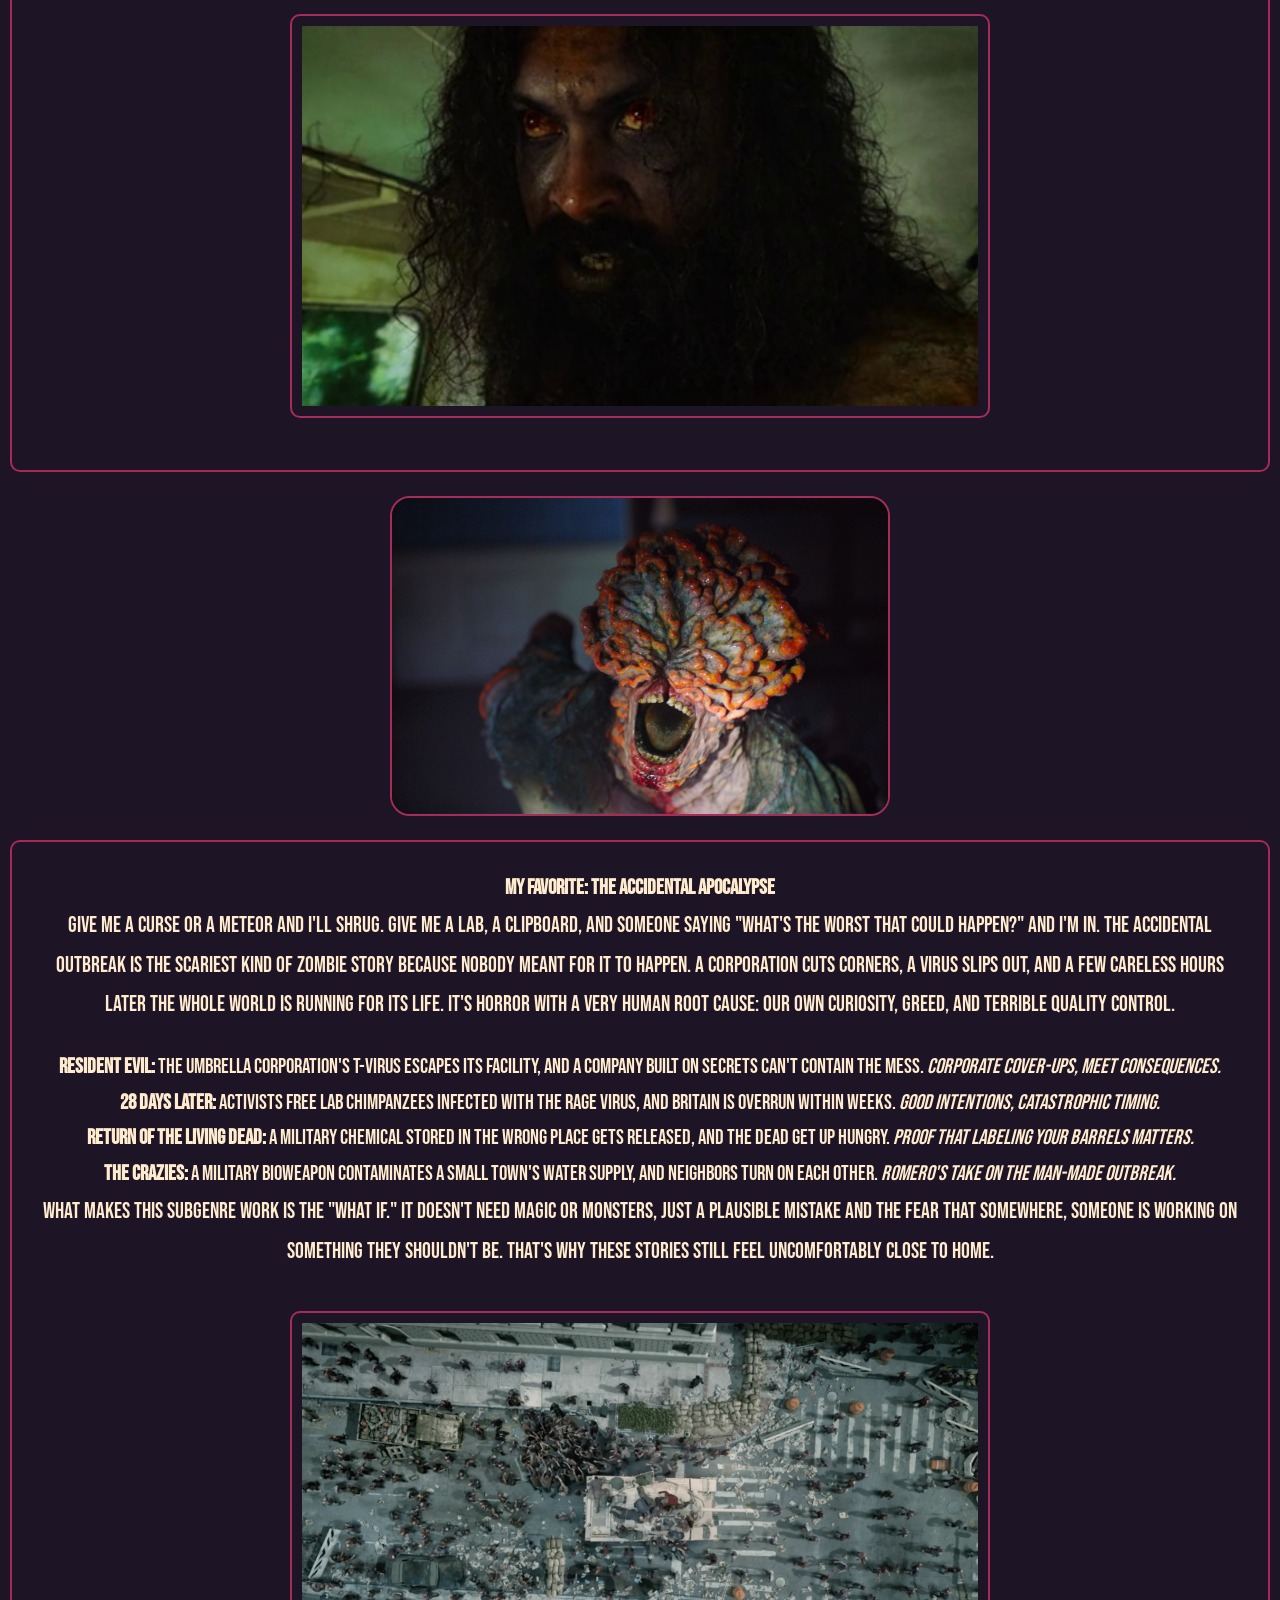
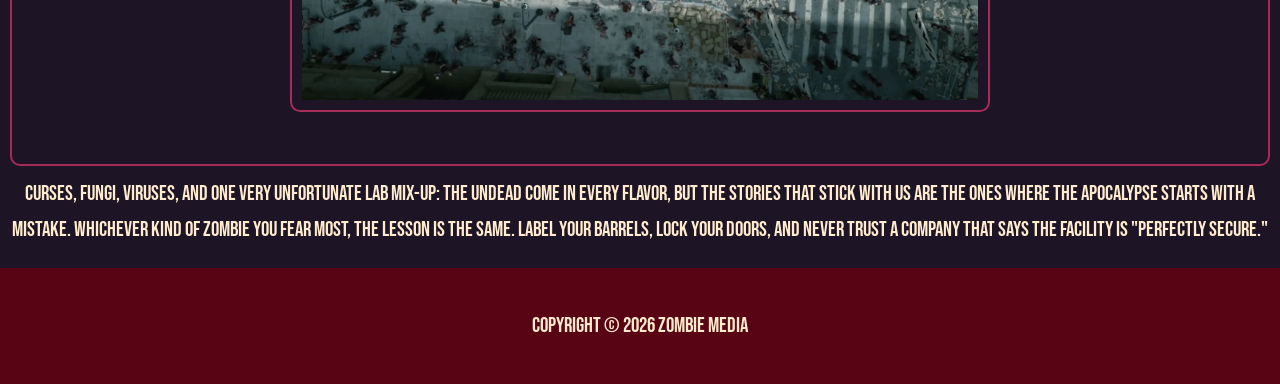
<file: types.html>
<!DOCTYPE html>
<html lang="en">


<head>
<meta charset="utf-8">
<title>Zombies and Pop Culture</title>
<meta name="viewport" content="width=device-width, initial-scale=1.0">

<link rel="stylesheet" href="styles/style.css">

<link rel="preconnect" href="https://fonts.googleapis.com">
<link rel="preconnect" href="https://fonts.gstatic.com" crossorigin>
<link href="https://fonts.googleapis.com/css2?family=Bebas+Neue&display=swap" rel="stylesheet">
<link rel="preconnect" href="https://fonts.googleapis.com">
<link rel="preconnect" href="https://fonts.gstatic.com" crossorigin>
<link href="https://fonts.googleapis.com/css2?family=Bebas+Neue&family=Lato:ital,wght@0,100;0,300;0,400;0,700;0,900;1,100;1,300;1,400;1,700;1,900&display=swap" rel="stylesheet">

  <link rel="icon" type="image/x-icon" href="images/favicon.ico">

</head>


<body>
   <div id="container">
       <header>
           <h1>Types of Zombies</h1>
       </header>
         <nav>
      <ul>
        <li><a href="index.html">Home</a></li>
        <li><a href="types.html">Types of Zombies</a></li>
        <li><a href="media.html">The Watchlist</a></li>
        <li><a href="quiz.html">Quiz</a></li>
    
      <li><a href="games.html">Games
      </a></li>
      </ul>
    </nav>
  </div>
  <div>
       <main class="multi_col">
               <h2>Types of Zombies</h2>
               <p>
    Not every zombie clocks in the same way. Here's your field guide to the
    undead, so you know whether to walk, run, or pack a picnic and quietly leave.
  </p>

  <ul class="zombie-list">
    <li>
      <strong>The Shambler:</strong> Slow, groaning, and relentless. Shamblers
      rely on numbers, not speed. <em>Try: Night of the Living Dead (1968)</em>
    </li>
    <li>
      <strong>The Runner:</strong> Fast, feral, and always late for something
      terrible. <em>Try: 28 Days Later (2002) or Train to Busan (2016)</em>
    </li>
    <li>
      <strong>The Voodoo Zombie:</strong> The original. A soul-stripped servant
      under a sorcerer's control. <em>Try: White Zombie (1932)</em>
    </li>
    <li>
      <strong>The Fungal Zombie:</strong> Taken over by a parasitic fungus,
      inspired by real-life nature. <em>Try: The Last of Us</em>
    </li>
    <li>
      <strong>The Thinker:</strong> Zombies who talk, plan, and sometimes
      organize. Rude, but impressive.
      <em>Try: Return of the Living Dead (1985) or Land of the Dead (2005)</em>
    </li>
  </ul>

              <img src="images/nightoftheliving.png" alt="Night of the Living Dead" class="feature-img">
               <section>
  <h3>Viruses, Infections, and the Living (or Not)</h3>
  <p>
    Every outbreak has a culprit, and the big question is whether the host is
    still breathing when the trouble starts. Here's your guide to what's
    causing the chaos and what condition the patient is in.
  </p>

  <ul class="zombie-list">
    <li>
      <strong>The Curse (Voodoo):</strong> In Haitian folklore, a sorcerer
      steals the victim's will and leaves a body behind.
      <span class="status">Host: appears dead, raised by magic</span>
      <em>Try: White Zombie (1932)</em>
    </li>
    <li>
      <strong>The Mystery Cause (Romero):</strong> Radiation, a space probe,
      or nobody knows. The dead simply get up.
      <span class="status">Host: dead, then reanimated</span>
      <em>Try: Night of the Living Dead (1968)</em>
    </li>
    <li>
      <strong>Everyone Is Infected (The Walking Dead):</strong> A pathogen
      already in every survivor means any death leads to reanimation.
      <span class="status">Host: dead, then reanimated</span>
      <em>Try: The Walking Dead</em>
    </li>
    <li>
      <strong>Trioxin (Return of the Living Dead):</strong> A toxic chemical
      spill that raises the dead and leaves them ravenous.
      <span class="status">Host: dead, reanimated, and hungry</span>
      <em>Try: Return of the Living Dead (1985)</em>
    </li>
    <li>
      <strong>The T-Virus (Resident Evil):</strong> Umbrella's engineered
      virus can infect the living and reanimate the dead, and untreated
      bodies can return as Crimson Heads.
      <span class="status">Host: dead or dying, then reanimated</span>
      <em>Try: Resident Evil</em>
    </li>
    <li>
      <strong>The Rage Virus:</strong> A blood-borne infection that turns
      people violent within seconds. No resurrection required.
      <span class="status">Host: alive</span>
      <em>Try: 28 Days Later (2002)</em>
    </li>
    <li>
      <strong>Cordyceps (The Last of Us):</strong> A fungus takes over the
      brain and body, growing more monstrous in later stages.
      <span class="status">Host: alive, but no longer in control</span>
      <em>Try: The Last of Us</em>
    </li>
    <li>
      <strong>Las Plagas (Resident Evil 4):</strong> A parasite that controls
      the host while leaving them alive and hostile.
      <span class="status">Host: alive, controlled by a parasite</span>
      <em>Try: Resident Evil 4</em>
    </li>
    <li>
      <strong>Rabies (Real Life):</strong> The most zombie-like real infection,
      known for making hosts aggressive.
      <span class="status">Host: alive, until the disease is fatal</span>
    </li>
    <li>
      <strong>Ophiocordyceps (Real Life):</strong> The fungus that inspired
      The Last of Us. It steers ants up plant stems before it kills them.
      <span class="status">Host: alive until the very end</span>
    </li>
  </ul>

  <img src="images/samson.jpg" alt="Samson the infected chimpanzee from 28 Days Later" width="500" height="400">
</section>
           
           <img src="images/cordyzombie.jpg" alt="Night of the Living Dead" class="feature-img">
           <section>
  <h4>My Favorite: The Accidental Apocalypse</h4>
  <p>
    Give me a curse or a meteor and I'll shrug. Give me a lab, a clipboard, and
    someone saying "what's the worst that could happen?" and I'm in. The
    accidental outbreak is the scariest kind of zombie story because nobody
    meant for it to happen. A corporation cuts corners, a virus slips out, and
    a few careless hours later the whole world is running for its life. It's
    horror with a very human root cause: our own curiosity, greed, and
    terrible quality control.
  </p>

  <ul class="zombie-list">
    <li>
      <strong>Resident Evil:</strong> The Umbrella Corporation's T-virus escapes
      its facility, and a company built on secrets can't contain the mess.
      <em>Corporate cover-ups, meet consequences.</em>
    </li>
    <li>
      <strong>28 Days Later:</strong> Activists free lab chimpanzees infected
      with the Rage virus, and Britain is overrun within weeks.
      <em>Good intentions, catastrophic timing.</em>
    </li>
    <li>
      <strong>Return of the Living Dead:</strong> A military chemical stored
      in the wrong place gets released, and the dead get up hungry.
      <em>Proof that labeling your barrels matters.</em>
    </li>
    <li>
      <strong>The Crazies:</strong> A military bioweapon contaminates a small
      town's water supply, and neighbors turn on each other.
      <em>Romero's take on the man-made outbreak.</em>
    </li>
  </ul>

  <p>
    What makes this subgenre work is the "what if." It doesn't need magic or
    monsters, just a plausible mistake and the fear that somewhere, someone is
    working on something they shouldn't be. That's why these stories still
    feel uncomfortably close to home.
  </p>

  <img src="images/tank.jpg.webp" alt="Scene from an outbreak film showing an abandoned city">
</section>
           <p>
    Curses, fungi, viruses, and one very unfortunate lab mix-up: the undead
    come in every flavor, but the stories that stick with us are the ones where
    the apocalypse starts with a mistake. Whichever kind of zombie you fear
    most, the lesson is the same. Label your barrels, lock your doors, and
    never trust a company that says the facility is "perfectly secure."
  </p>
       </main>
       <footer>
           <p>Copyright &copy; 2026 Zombie Media</p>
       </footer>
   </div>
</body>
</html>
</file>
<file: styles/style.css>
/* Global Styles */
*, *::before, *::after {
   margin: 0;
   box-sizing: border-box;
}


body {
   background-color: #1D1426;
   color: blanchedalmond;
   font-size: clamp(1.1rem, 1rem + 0.4vw, 1.35rem);
   line-height: 1.7;
   overflow-x: hidden;
   font-family: "Bebas Neue", sans-serif;
  font-weight: 400;
  font-style: normal;
}
p{
    font-family: "Bebas Neue", sans-serif;
  font-weight: 400;
  font-style: normal;
}



img {
   display: block;
   margin: 0 auto;
   width: 100%;
   max-width: 100%;
   height: auto;
   border-radius: 20px;
   border: 2px solid #A62D59;
}

a {
   color: blanchedalmond;
}

a:hover {
   text-decoration: none;
}
h1, h2, h3 {
    text-align: center;
    font-family: "Bebas Neue", sans-serif;
  font-weight: 400;
  font-style: normal;
}
nav {
    display: flex;
    justify-content: center;
    align-items: center;
    gap: 8px;
    flex-wrap: nowrap;
    padding: 8px;
}

nav a {
    display: flex;
    justify-content: center;
    align-items: center;

    padding: 10px 28px;
    min-width: 95px;

    background-color: #7b2048;
    color: #f5e6d3;
    text-decoration: none;
    border-radius: 7px;

    font-weight: bold;
}

nav a:hover {
    background-color: #96285a;
}
nav ul {
    display:block;
    flex-wrap:wrap;
    justify-content: center;
    gap: 10px;
    padding: 0;
    text-align: center;
}
nav {
    text-align: center;
    padding: 10px 0;
    margin: 10px 0;
    border: 4px solid #732449;
}

nav ul {
    display: flex;
    flex-wrap: wrap;
    justify-content: center;
    gap: 10px;
    padding: 0;
    margin: 0;
    list-style-type: none;
}

nav li {
    flex: 0 0 auto;     
}

nav li a {
    display: block;
    width: auto;
    height: auto;
    line-height: 1.3;
    padding: 0.7rem 1.5rem;
    background-color: #732449;
    border-radius: 10px;
    text-decoration: none;
    text-align: center;
    white-space: nowrap;
    font-size: clamp(1.1rem, 2.5vw, 1.4rem);
}

nav li a:hover,
nav li a:focus-visible {
    background-color: #590414;
}
nav ul li a {
    display: block !important;
    width: max-content !important;  
    max-width: 100% !important;
    height: auto !important;
    line-height: 1.3 !important;
    padding: 0.7rem 1.5rem !important;
   
}
main h2,
main p,
main ul,
main li {
    text-align: center;
}
.game-card {
    display: flex;
    flex-wrap: wrap;
    justify-content: center;
    gap: 1.5rem;
}

.game-card img {
    width: 300px;        
    height: auto;
    flex: 0 1 200px;     
}
.three-col {
    display: grid;
    grid-template-columns: 1fr;
    gap: 1.5rem;
}

@media (min-width: 900px) {
    .three-col { grid-template-columns: repeat(3, 1fr); }
}

.three-col .col {
    text-align: center;
}

.three-col .col img {
    width: 100%;
    height: 320px;     
    object-fit: cover;      
    object-position: top;   
}
.three-col .col img {
    width: 100%;
    height: 400px;   
    object-fit: cover;
    object-position: center;
}
section > img {
    max-width: 500px;
    height: 320px;
    object-fit: cover;
    object-position: center;
    margin: 1.5rem auto;
}
.feature-img {
    max-width: 500px;
    width: 100%;
    height: 320px;
    object-fit: cover;
    object-position: center;
    margin: 1.5rem auto;
}
/* Sections (all topics share these rules) */
section {
   display: block;
   width: 100%;
   text-align: center;
   padding: clamp(16px, 3vw, 28px);
   margin: 10px 0;
   border: 2px solid #A62957;
   border-radius: 10px;
   overflow-wrap: break-word;
}

section h2 {
   text-align: center;
   color: #BFBD99;
   font-size: clamp(1.6rem, 4.5vw, 2.3rem);
   line-height: 1.25;
   margin: 0 0 1rem;
}

section p {
   font-size: clamp(1.15rem, 1.05rem + 0.4vw, 1.45rem);
   line-height: 1.8;
   margin-bottom: 1.5rem;
}

section img {
   display: block;
   width: 100%;
   max-width: 700px;
   height: auto;
   margin: 2.5rem auto 1.5rem;
   padding: 10px;
   border: 2px solid #A62D59;
   border-radius: 10px;
}
nav li a {
    display: block;
    width: auto;               
    min-width: 140px;
    height: auto;              
    line-height: 1.2;
    padding: 0.8rem 1.5rem;     
    text-align: center;
    white-space: nowrap;
    background-color: #732449;
    border-radius: 10px;
    text-decoration: none;
}

nav li {
    flex-shrink: 0;              
}

/* Mobile Styles */
#container {
   width: 96%;
   margin: 10px auto;
   padding: 10px;
   border: 4px solid #732449;
}

nav {
   text-align: center;
}

nav ul {
   padding: 0;
   list-style-type: none;
}

nav li {
   display: block;
}



nav li a:hover,
nav li a:focus-visible {
   background-color: #590414;
}

main {
   padding: 10px;
   margin: 10px 0;
}

.main_content {
   padding: clamp(14px, 4vw, 30px);
}

.col {
   margin: 10px;
   min-width: 0;
}

.col img {
   border-radius: 10px;
   border: 2px solid #A62D59;
}

footer {
   padding: 40px 16px;
   text-align: center;
   background-color: #590414;
}

iframe {
   display: block;
   margin: 20px auto;
   width: 100%;
   max-width: 100%;
   height: clamp(260px, 60vw, 450px);
   border-radius: 10px;
   border: 2px solid #A62D59;
}

.contact_content {
   text-align: center;
}

aside {
   text-align: center;
   padding: 10px;
   margin: 10px 0;
   overflow-wrap: break-word;
}

ul {
   list-style-type: none;
   padding: 0;
}

/* Tablet Styles */
@media (min-width: 768px) {
   #container {
      width: 92%;
      max-width: 1100px;
      padding: 20px;
   }

   nav {
      padding: 10px 0;
      margin: 10px 0;
      border: 4px solid #732449;
   }

   nav ul {
      display: flex;
      flex-wrap: wrap;
      justify-content: center;
      gap: 10px;
   }

   nav li {
      display: block;
   }

   nav li a {
      display: block;
      width: 300px;
      height: 50px;
      line-height: 50px;
      margin: 0;
      text-align: center;
      white-space: nowrap;
   }

   main {
      margin-top: 10px;
   }

   .col img {
      width: 65%;
   }

   iframe {
      width: 85%;
   }
}

/* Desktop Styles */
@media (min-width: 1024px) {
   #container {
      width: 65%;
      max-width: 1200px;
      margin: 20px auto;
   }

   .gallery {
      display: flex;
      gap: 10px;
   }

   .col {
      flex: 1;
      border: 2px solid #732449;
      margin: 10px;
      padding: 10px;
      border-radius: 10px;
   }

   .col img {
      width: 100%;
   }

   iframe {
      width: 65%;
   }
}

/* Very small phones */
@media (max-width: 380px) {
   section {
      padding: 12px;
   }

   section img {
      padding: 6px;
   }
}

/* Reduced motion */
@media (prefers-reduced-motion: reduce) {
   * {
      animation: none !important;
      transition: none !important;
   }
}
</file>
